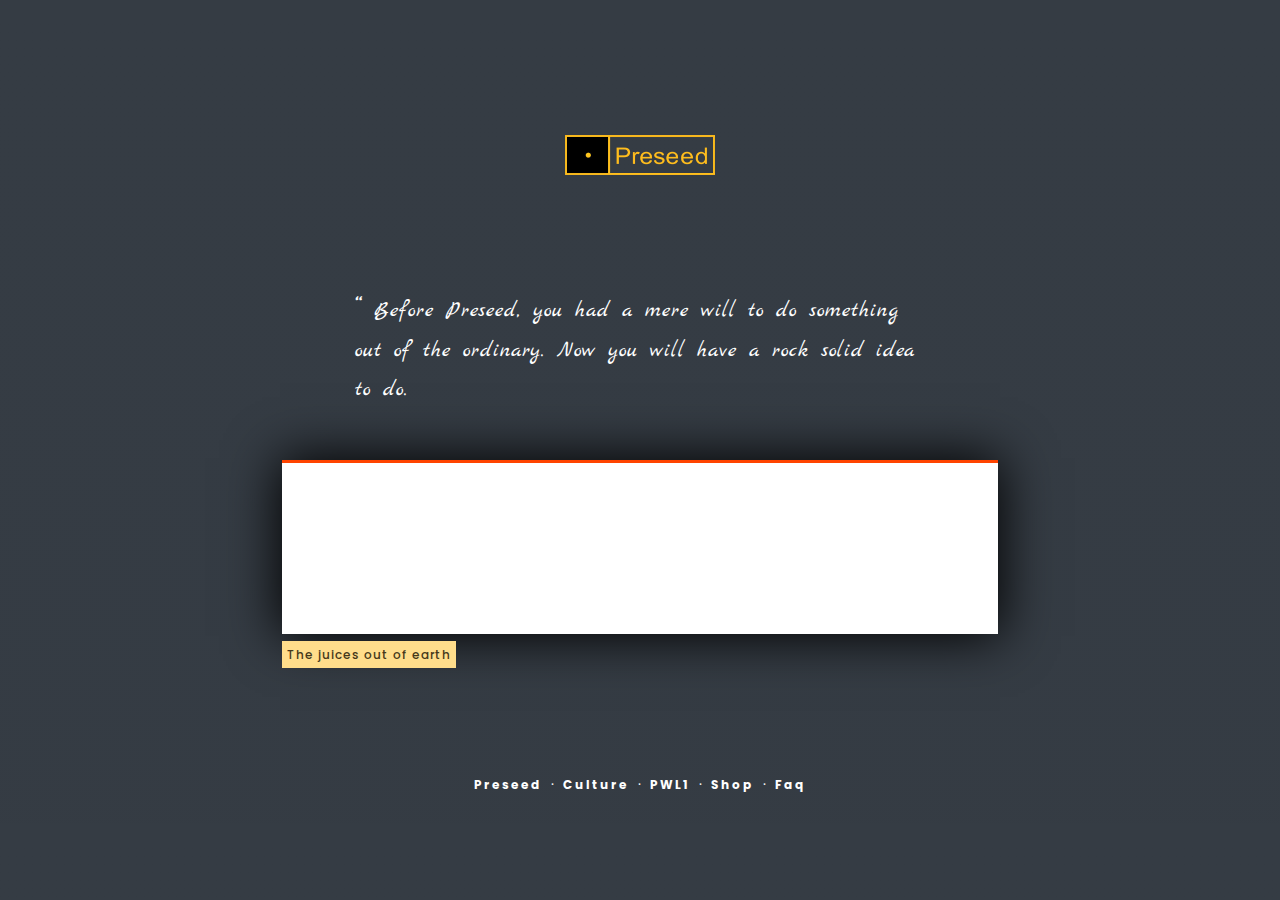
<file: index.html>
<!DOCTYPE html>
<html lang="en">
<head>
	<meta charset="utf-8">
    <meta http-equiv="X-UA-Compatible" content="IE=edge">
    <meta name="viewport" content="width=device-width, initial-scale=1">
	<title>Welcome Home</title>
	
	<!--Meta tags start here-->
    <meta name="description" content="Our culture is made up of doing things others won't. In business it means, solving problems others won't dare solve.">
    <meta name="author" content="Preseed">
    <meta name="keyword" content="preseed,preseed ventures">

     <!--for Google -->
<meta name="description" content="Our culture is made up of doing things others. In business it means, solving problems others won't dare solve." />
<meta name="keywords" content="preseed ventures, preseed" />

<meta name="author" content="" />
<meta name="copyright" content="Preseed Ventures Private Limited" />
<meta name="application-name" content="Preseed" />

<!-- for Facebook -->          
<meta property="og:title" content="Preseed" />
<meta property="og:type" content="article" />
<meta property="og:image" content="http://weblab.preseed.in/img/preseed-dot-logo.png" />
<meta property="og:url" content="http://moredemo.preseed.in/" />
<meta property="og:description" content="Our culture is made up of doing things others won't. In business it means, solving problems others won't dare solve." />

<!-- for Twitter -->          
<meta name="twitter:card" content="summary" />
<meta name="twitter:title" content="Preseed" />
<meta name="twitter:description" content="Our culture is made up of doing things others won't. In business it means, solving problems others won't dare solve." />
<meta name="twitter:image" content="http://weblab.preseed.in/img/preseed-dot-logo.png" />


	<!--Styles start here-->
	<link rel="stylesheet" href="assets/css/bootstrap.min.css">
	<link rel="stylesheet" href="assets/css/style.css">
	<link rel="shortcut icon" href="http://preseed.in/images/ico/Nfavicon.png" />
</head>
<body>
	<div class="logo"><img src="assets/images/logo.png"></div>
	<div class="space-80"></div>
		<div class="col-md-6 col-centered">
			<blockquote class="headline">
				Before Preseed, you had a mere will to do something out of the ordinary. Now you will have a rock solid idea to do.
			</blockquote>
		</div>
		<div class="space-20"></div>
		<div class="space-20"></div>
		<div class="col-md-7 col-centered">
			<div class="soundcloud">
				<iframe 
					id="soundcloud_widget"
					width="100%" 
					height="166" 
					scrolling="no" 
					frameborder="no" 
					src="https://w.soundcloud.com/player/?url=https%3A//api.soundcloud.com/tracks/269322758&amp;color=353c44&hide_related=true&visual=true&amp;auto_play=true&amp;hide_related=false&amp;show_comments=true&amp;show_user=true&amp;show_reposts=false"
				></iframe>
			</div>
			<div class="space-10"></div>
			<div id="highlighted-text" style="">The juices out of earth</div>
		</div>
	<div class="space-80"></div>
	<footer class="footer">
		<div class="col-md-7 col-centered footer-content col-centered">
		<ul class="links">
	    <li><a href="http://preseed.in" target="_blank">Preseed</a></li>
            <li>&middot;</li>
	    <li><a href="http://culture.preseed.in" target="_blank">Culture</a></li>
            <li>&middot;</li>
            <li><a href="http://pwl1.preseed.in" target="_blank">PWL1</a></li>
            <li>&middot;</li>
            <li><a href="http://preseedprints.com/" target="_blank">Shop</a></li>
            <li>&middot;</li>
            <li><a href="https://medium.com/the-preseed/faqs-about-preseed-7c2a803c13f5#.u1t1mzqht" target="_blank">Faq</a></li>
		</ul>
		</div>
	</footer>
	<script
	  src="https://code.jquery.com/jquery-2.2.4.min.js"
	  integrity="sha256-BbhdlvQf/xTY9gja0Dq3HiwQF8LaCRTXxZKRutelT44="
	  crossorigin="anonymous">			  
	</script>
	<script src="https://w.soundcloud.com/player/api.js"></script>
	<script>
		$(document).ready(function() {
	     var widget = SC.Widget(document.getElementById('soundcloud_widget'));
	     widget.bind(SC.Widget.Events.READY, function() {
	     });
	     var intervalID = setInterval(function () {
		     widget.getPosition(callback);
	     }, 1);
	     function callback(data) {
		    var time = data / 100;
		    time = Math.floor(time);

			if(time == 1)	{
				document.getElementById("highlighted-text").style.display = "";
				document.getElementById("highlighted-text").innerHTML = "The juices out of earth";
			}
			if(time == 315) {
				document.getElementById("highlighted-text").innerHTML = "strive to keep humanity on earth, healthy, wise and thriving";
			}
			if(time == 380) {
				document.getElementById("highlighted-text").innerHTML = "Liberation of our fellow beings from structures, boundaries and meanings created by generations before us.";
			}
			if(time == 640) {
				document.getElementById("highlighted-text").innerHTML = "among all who come in contact with it";
			}
			if(time == 671) {
				document.getElementById("highlighted-text").innerHTML = "we shape into becoming startups with such men and women";
			}
			if(time == 710) {
				document.getElementById("highlighted-text").innerHTML = "<a href=\"http://culture.preseed.in\">culture.Preseed.in</a>";
			}
			if(time == 754) {
				document.getElementById("highlighted-text").innerHTML = "I am your new lover.";
				setTimeout(function(){ document.getElementById("highlighted-text").innerHTML = "We have extraordinary minds. <a href='http://apply.preseed.in'>Join us</a> if you do too."; }, 3000);
			}
	     }
	   });
	</script>  
</body>
</html>
</file>
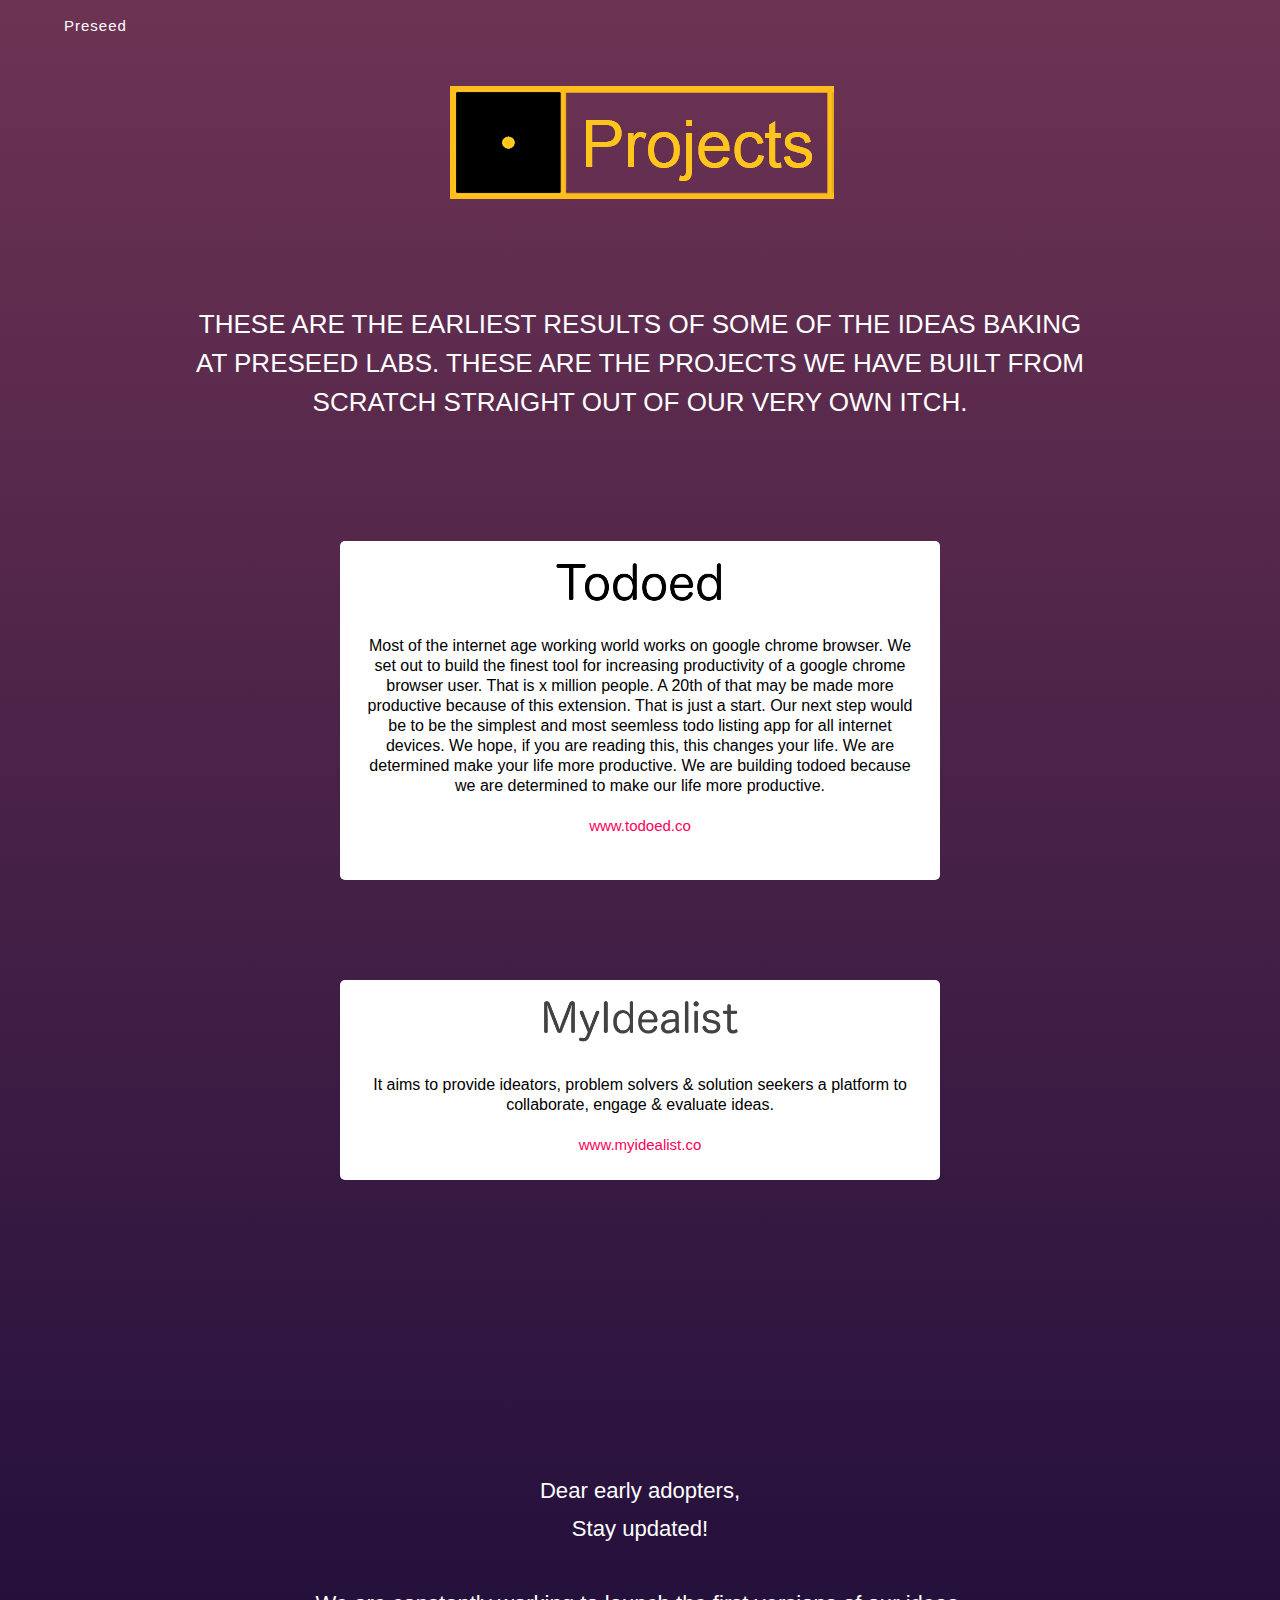
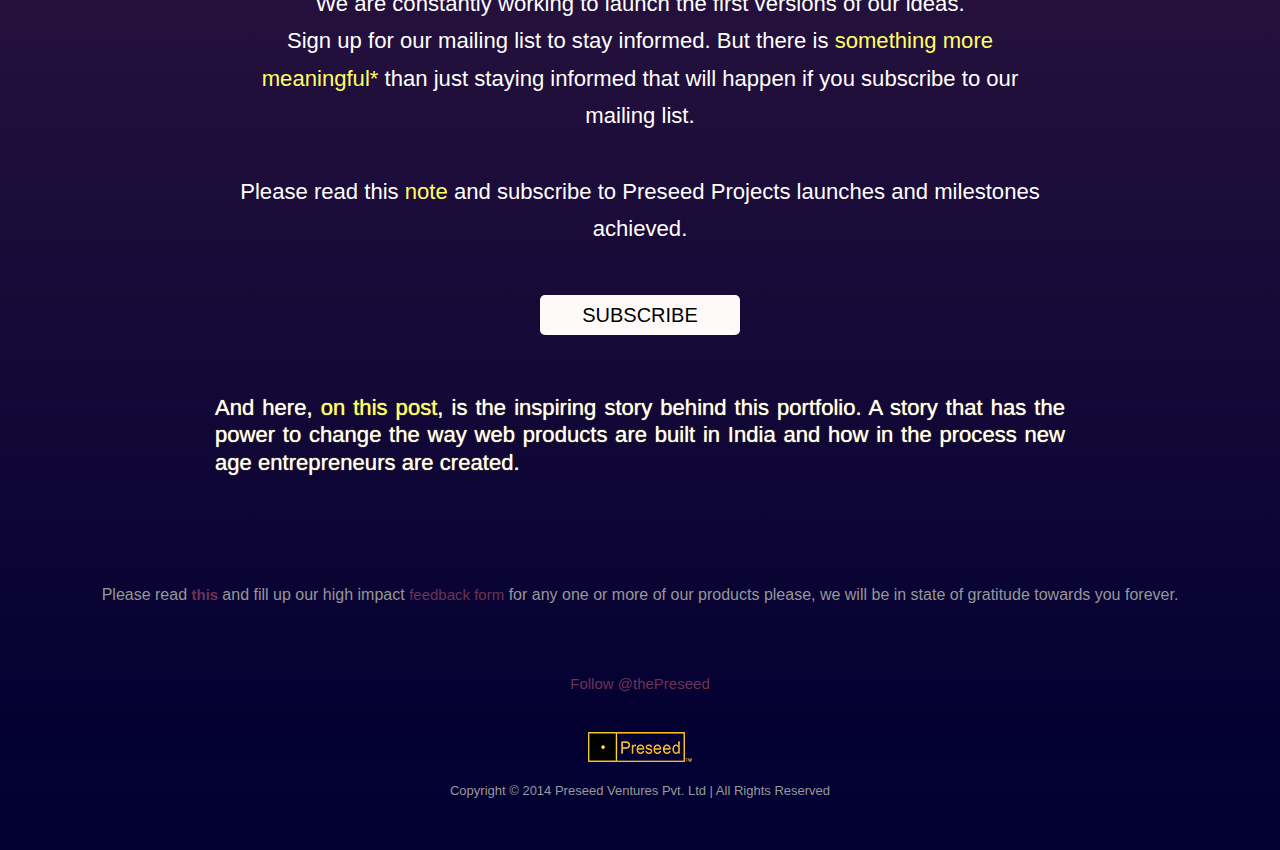
<file: projects/index.html>
<!DOCTYPE html>
<html lang="en">
    <head>
        <meta charset="utf-8">
        <title>Preseed Projects</title>
        <meta name="viewport" content="width=device-width, initial-scale=1.0">
        <meta name="description" content="">
        <meta name="author" content="">
        
        <!-- for Facebook -->          
<meta property="og:title" content=" Preseed Projects" />
<meta property="og:type" content="website" />
<meta property="og:image" content="http://projects.preseed.in/assets/ProjectsYellow.png" />
<meta property="og:url" content="http://projects.preseed.in" />
<meta property="og:description" content="" />


        <!-- Le styles -->
        <link href="file:///C|/Program%20Files/Adobe/Adobe%20Dreamweaver%20CS6/Configuration/BuiltIn/Fluid%20Grid%20Layout/boilerplate.css" rel="stylesheet" type="text/css">
        <link href="file:///E|/fluid-update/assets/css/org-fluid.css" rel="stylesheet" type="text/css">
        <link href="assets/css/bootstrap.css" rel="stylesheet">
        <link href="assets/css/docs.css" rel="stylesheet">
        <link href="assets/css/bootstrap-theme.css" rel="stylesheet">
        <link href="assets/css/bootstrap-theme.min.css" rel="stylesheet">
        <link href="assets/css/carousel.css" rel="stylesheet">
        <link href="fa/css/foaw.css" rel="stylesheet">
	      <link href="fa/css/foaw1.css" rel="stylesheet">
    
    <!-- Le fav and touch icons -->
   
                                   <link rel="shortcut icon" href="assets/ico/favicon.png">
                                   
        <style type="text/css">
        
              body{
                background: #6c3252; /* Old browsers */
                background: -moz-linear-gradient(top,  #6c3252 0%, #000033 100%); /* FF3.6+ */
                background: -webkit-gradient(linear, left top, left bottom, color-stop(0%,#6c3252), color-stop(100%,#000033)); /* Chrome,Safari4+ */
                background: -webkit-linear-gradient(top,  #6c3252 0%,#000033 100%); /* Chrome10+,Safari5.1+ */
                background: -o-linear-gradient(top,  #6c3252 0%,#000033 100%); /* Opera 11.10+ */
                background: -ms-linear-gradient(top,  #6c3252 0%,#000033 100%); /* IE10+ */
                background: linear-gradient(to bottom,  #6c3252 0%,#000033 100%); /* W3C */
                filter: progid:DXImageTransform.Microsoft.gradient( startColorstr='#6c3252', endColorstr='#000033',GradientType=0 ); /* IE6-9 */

                font-size: 15px;
                max-width: 1500px;
                margin: 0 auto;
              }

              @media all and (min-width: 900px){
                body{
                  font-size: 13px;
                }
              }
              @media all and (max-width: 899px){
                body{
                  font-size: 10px;
                }
              }
              @media all and (max-width: 540px){
                body{
                  font-size: 8px;
                }
              }
              
              #social img:hover{
                opacity: .5;
              }

              #todoed-box{
                background: #ffffff; /* Old browsers */
                background: -moz-linear-gradient(top,  #ffffff 0%, #fefff2 100%); /* FF3.6+ */
                background: -webkit-gradient(linear, left top, left bottom, color-stop(0%,#ffffff), color-stop(100%,#fefff2)); /* Chrome,Safari4+ */
                background: -webkit-linear-gradient(top,  #ffffff 0%,#fefff2 100%); /* Chrome10+,Safari5.1+ */
                background: -o-linear-gradient(top,  #ffffff 0%,#fefff2 100%); /* Opera 11.10+ */
                background: -ms-linear-gradient(top,  #ffffff 0%,#fefff2 100%); /* IE10+ */
                background: linear-gradient(to bottom,  #ffffff 0%,#fefff2 100%); /* W3C */
                filter: progid:DXImageTransform.Microsoft.gradient( startColorstr='#ffffff', endColorstr='#fefff2',GradientType=0 ); /* IE6-9 */
                border-radius: 5px;              
              }
              #sbbtn{
                background: #c1fff2; /* Old browsers */
background: -moz-linear-gradient(top,  #c1fff2 0%, #7f7f7f 100%); /* FF3.6+ */
background: -webkit-gradient(linear, left top, left bottom, color-stop(0%,#c1fff2), color-stop(100%,#7f7f7f)); /* Chrome,Safari4+ */
background: -webkit-linear-gradient(top,  #c1fff2 0%,#7f7f7f 100%); /* Chrome10+,Safari5.1+ */
background: -o-linear-gradient(top,  #c1fff2 0%,#7f7f7f 100%); /* Opera 11.10+ */
background: -ms-linear-gradient(top,  #c1fff2 0%,#7f7f7f 100%); /* IE10+ */
background: linear-gradient(to bottom,  #c1fff2 0%,#7f7f7f 100%); /* W3C */
filter: progid:DXImageTransform.Microsoft.gradient( startColorstr='#c1fff2', endColorstr='#7f7f7f',GradientType=0 ); /* IE6-9 */

                border: none;
                height: 40px;
                line-height: 40px;
                border-radius: 5px;
                font-weight: lighter;
              }
              #sbbtn:hover{
                text-decoration: none;
                color: white;
              }
              .btn-info {
			    background-color: #49afcd;
			    background-image: linear-gradient(to bottom, #5bc0de, #2f96b4);
			    background-repeat: repeat-x;
			    border-color: rgba(0, 0, 0, 0.1) rgba(0, 0, 0, 0.1) rgba(0, 0, 0, 0.25);
			    color: #ffffff;
			    text-shadow: 0 -1px 0 rgba(0, 0, 0, 0.25);
			}
			.btn-small {
			    border-radius: 3px;
			    font-size: 11.9px;
			    padding: 2px 10px;
			}
			.btn {
			    -moz-border-bottom-colors: none;
			    -moz-border-left-colors: none;
			    -moz-border-right-colors: none;
			    -moz-border-top-colors: none;
			    background-color: #f5f5f5;
			    background-image: linear-gradient(to bottom, #ffffff, #e6e6e6);
			    background-repeat: repeat-x;
			    border-color: rgba(0, 0, 0, 0.1) rgba(0, 0, 0, 0.1) #a2a2a2;
			    border-image: none;
			    border-radius: 4px;
			    border-style: solid;
			    border-width: 1px;
			    box-shadow: 0 1px 0 rgba(255, 255, 255, 0.2) inset, 0 1px 2px rgba(0, 0, 0, 0.05);
			    color: #333333;
			    cursor: pointer;
			    display: inline-block;
			    font-size: 14px;
			    line-height: 20px;
			    margin-bottom: 0;
			    padding: 4px 12px;
			    text-align: center;
			    text-shadow: 0 1px 1px rgba(255, 255, 255, 0.75);
			    vertical-align: middle;
			}
        </style>
        <style>
      @media only screen and ( max-width:769px){
      .homeicon{
      position:absolute !important;
      padding-top:2%
      }
      }
    </style>

        <script src="https://code.jquery.com/jquery-1.12.3.min.js"></script>
        <script src="https://maxcdn.bootstrapcdn.com/bootstrap/3.3.6/js/bootstrap.min.js"></script>
        <script>
            $(document).ready(function(){
                $("button").click(function(){
                    $("#sform").fadeIn("slow");
                    });
                $("#a11").hide();
                $("#hid").click(function(){


                });
                });

</script>
          
      

        
      <script src="file:///C|/Program%20Files/Adobe/Adobe%20Dreamweaver%20CS6/Configuration/BuiltIn/Fluid%20Grid%20Layout/respond.min.js"></script>  

    </head>

    <body>
   
     <!-- <div class="navbar-wrapper">
      <div class="container">

        <div class="navbar navbar-inverse navbar-fixed-top" role="navigation">
          <div class="container">
            <div class="navbar-header">
              <button type="button" class="navbar-toggle" data-toggle="collapse" data-target=".navbar-collapse">
                <span class="sr-only">Toggle navigation</span>
                <span class="icon-bar"></span>
                <span class="icon-bar"></span>
                <span class="icon-bar"></span>
              </button>
              
			     <a class="nav navbar-nav navbar-left"><img src="og1.png" style="padding-top:10px"></a>
            </div>
            <div class="navbar-collapse collapse">
              <ul class="nav navbar-nav navbar-right">
                <li ><a href="http://preseed.in" target="_blank">Home</a></li>
                <li><a href="http://weblab.preseed.in" target="_blank">Web Lab</a></li>
		<li><a href="http://anythinglab.preseed.in" target="_blank">Anything Lab</a></li>
		<li><a href="http://anythinglab.preseed.in/projects/prefund/" target="_blank">Prefund</a></li>
                <li><a href="http://anythinglab.preseed.in/projects/tsf/" target="_blank">TSF</a></li> -->
                 <!--<li><a href="http://anythinglab.preseed.in/projects/4consult/">4Consult</a></li>-->
				  <!--<li><a href="http://preseed.in/#Media-Network">Media Network</a></li> -->
			<!-- <li ><a href="https://medium.com/@Nishchal/collections" target="_blank"><img src="med1.png" width="16" height="16" alt="medium"></a></li>
			<li><a href="http://blog.preseed.in" target="_blank"><i class="fa fa-tumblr fa-inverse" style="font-size:16px;margin-left:6px"></i></a></li>
			<li><a href="http://www.facebook.com/thepreseed" target="_blank"><i class="fa fa-facebook fa-inverse" style="font-size:16px"></i></a></li>
			<li><a href="http://twitter.com/thepreseed" target="_blank"><i class="fa fa-twitter fa-inverse" style="font-size:16px; margin-right:8px"></i></a></li>

			
              </ul>
            </div>
          </div>
        </div>

      </div>
    </div> -->
   
<div class="gridContainer clearfix">
  <div id="LayoutDiv1">
    <div class="jumbotron col-md-12" align="center">
            <div class="container">
            <div class="pull-right" id="social" style="max-width:100%;float:none;text-align:right;padding-right:50px;padding-top:10px;display: none">
					
                      <a href="https://twitter.com/thepreseed" target="_blank">
                          <img id="t" src="assets/social38.png" width="40" height= "40"/>
                      </a>
                    <a href="https://www.facebook.com/thepreseed" target="_blank">
                          <img id="t" src="assets/facebook29.png" width="40" height= "40">
                    </a>
            </div>
              <div  class="homeicon" style="height:60px;padding-left:5%;float:left;width:100%;padding-top:1.2%;position:absolute;">
                <a href="http://preseed.in" target="_blank" style="color: #ffffff; letter-spacing: 1px; float: left;">
                Preseed
               </a>
    </div>
			<div class="pull-right" id="social" style="max-width:100%;float:none;text-align:right;padding-right:50px;padding-top:50px;"> 
			<a  href="http://projects.preseed.in/career" target="_blank" style="color:black;padding:0.8%;padding-left:4%;padding-right:4%;background:snow;text-decoration:none;border-radius:5px;display: none">Career</a>
			</div>
                <div align="center">
                    <!--h1 style="font-size: 120px" class="">preseed projects</h1-->
                    <div id="preseed-logo" >
                      <img  class="img-responsive" src="assets/ProjectsYellow.png" style="display:block;margin-bottom: 1%; padding-top: 30px;margin:0 auto 100px;" />
                    </div>
                    
            
                    <div style="font-family: 'Open Sans',arial;font-size:2em;display:block;width:90%;margin:0 auto 100px;max-width:900px;text-align:center;padding:0;line-height:150%;">
                      <span>THESE ARE THE EARLIEST RESULTS OF SOME OF THE IDEAS BAKING AT PRESEED LABS. THESE ARE THE PROJECTS WE HAVE BUILT FROM SCRATCH STRAIGHT OUT OF OUR VERY OWN ITCH.</span>
                    </div> 
                     
                   
                    <span id="sform" style="display: none">
                        <iframe style="padding: 15px;margin-left: 20%;margin-right: 20%" class="thumbnail" src="https://docs.google.com/a/preseed.in/forms/d/1U27iRRmKhGlw83m-opvUQYUUlZ8qfQqBTt5AMVua7MI/viewform?embedded=true" width="760" height="500" frameborder="0" marginheight="0" marginwidth="0"></iframe>
                    </span>        
                </div><br/>
                <div class="container">
				<div id="todoed-box" style="background:#fff;padding: 15px;margin:0 auto 100px;width:90%;max-width:600px;"> 
                                        
                    <img class="img-responsive center-block" src="assets/todoed.png" width="208" height="64" alt="Todoed" style="display:block;margin:0 auto 20px;">
                    <p style="color: #000;margin-top:5%;">Most of the internet age working world works on google chrome browser. We set out to build the finest tool for increasing productivity of a google chrome browser user. That is x million people. A 20th of that may be made more productive because of this extension. That is just a start. Our next step would be to be the simplest and most seemless todo listing app for all internet devices. We hope, if you are reading this, this changes your life. We are determined make your life more productive. We are building todoed because we are determined to make our life more productive.<br><br>
                    <a href="http://www.todoed.co" style="color: #ff005a">www.todoed.co</a>
                    <!--<a href="https://docs.google.com/a/preseed.in/presentation/d/13NTTRd8acaIuck5lygBGq3XpITEsTsYk7148QJf1Fsk/pub?start=false&loop=false&delayms=3000&slide=id.p13" target="_blank" >Open its slide deck</a>--> </p>
                     <br/>
                     <!--
                     <p style="font-style: italic;font-size: 15px; color:#000000">#WEB #BROWSERPLUGGIN #MVP #PRODUCTIVITY</p>
                     -->
                </div>
               <div id="todoed-box" style="background:#fff;padding: 15px;margin:0 auto 100px;width:90%;max-width:600px;"> 
                                        
                    <img class="img-responsive center-block" src="assets/myidealist.png" width="208" height="64" alt="todoed logo" style="display:block;margin:0 auto 20px;">
                    <p style="color: #000;margin-top:5%;">
	                    It aims to provide ideators, problem solvers & solution seekers a platform to collaborate, engage & evaluate ideas. 
  </br></br>
  <a href="https://myidealist.co" style="color: #ff005a">www.myidealist.co</a>
                    </p>
                </div>
               
                </div>
                
                <footer class="">
                    <p style="line-height:1.7; font-size: 1.7em; margin-top:100px;padding-top:15%; margin-bottom: 50px;display:block;width:80%;max-width:800px;margin:100px auto 30px;"><span style="font-family:"jaf-bernino-sans","Lucida Grande","Lucida Sans Unicode","Lucida Sans",Geneva,Verdana,sans-serif;">
                        Dear early adopters,<br/>
                        
                        Stay updated!</br></br>
						We are constantly working to launch the first versions of our ideas.
						</br>Sign up for our mailing list to stay informed. But there is
						<a href="https://medium.com/the-preseed/to-preseed-projects-early-adopters-673e2f36b5c#.3hp0si6bp" style="color:#FF6; font-size:1em">
								something more meaningful*
						</a>
						than just staying informed that will happen if you subscribe to our mailing list.</br></br>

Please read this <a href="https://medium.com/the-preseed/673e2f36b5c" style="color:#FF6; font-size:1em" target="_blank">note</a> and subscribe to Preseed Projects launches and milestones achieved.<br><br>


<a href="http://eepurl.com/S5mCL" id="sbbtn" target="_blank" style="display:block; box-shadow:#FC0; width:200px;margin:10px auto 0; color:white;background:snow !important"><strong style="font-size:20px; font-family:arial;color:black" >SUBSCRIBE</strong></a>

<!--<br>We need a genius app marketer/distributor for Preseed Projects. Read more <a href="https://medium.com/p/55d39987d232" target="_blank" style="color:#FF6; font-size:1em">here</a> to <a href="https://applypreseed.typeform.com/to/lgRn7v" target="_blank" style="color:#FF6; font-size:1em">apply</a>-->
                  </p>

                            <p style="font-family: 'Open Sans', arial;font-size: 1.7em;margin-left: auto; margin-right: auto; margin-top: 3%;  padding-top: 20px; padding-bottom: 50px; width:80%; max-width:850px;text-align:justify;text-shadow: 0 0 1px #ff6;">
			And here, <a href="https://medium.com/the-preseed/preseed-projects-d298a7091bd9" target="_blank" STYLE="font-size: 1em;COLOR:#FF6">on this post</a>, is the inspiring story behind this portfolio. A story that has the power to change the way web products are built in India and how in the process new age entrepreneurs are created. <!--  This is also where we get these minimum viable products and services customer validated and then incubated. <a href="https://medium.com/the-preseed/a60f6fc3cc93" target="_blank" STYLE="COLOR:#FF6; font-size: 1em;"><strong><em> Read More</a></strong></em><br><br> --><!-- The customer validated Preseed projects may get funded by <a href="http://entrepreneurlab.preseed.in/projects/tsf/" target="_blank" STYLE="COLOR:#FF6; font-size: 1em;">The Simple Fund</a> if Preseed wishes so.    -->                  
                    </p>

								<br>
								<br>
								<p class="marketing-byline" style="text-align:center;color:#979797;line-height:150%">
										Please read
										<a href="https://medium.com/preseed-web-lab/to-pwl-products-high-impact-feedback-people-8a587a32246">
												<strong>this</strong>
										</a>and fill up our high impact <a href="https://applypreseed.typeform.com/to/D65tHV">feedback form</a> for any one or more of our products please, we will be in state of gratitude towards you forever.
										<!--
										<a href="https://applypreseed.typeform.com/to/D65tHV" id="sbbtn" target="_blank" style="display:block; box-shadow:#FC0; width:200px;margin:10px auto 0; color:white;background:snow !important"><strong style="font-size:20px; font-family:arial;color:black" >FEEDBACK</strong></a>
										-->
								</p>
					<!--
					<center><div style="padding:2%;clear:both;width:50%;margin-top:-5%;">
										<a href="http://projects.preseed.in/career" target="_blank" style="background:snow;padding:2%;clear:both;text-decoration:none;color:black;border-radius:5px;font-size:2.2vw;font-size:2.2vh;">Sounds interesting? Apply below </a>
										</div></center> -->
										<br><br><br>
                     <div id="share-btn" style="display:block;max-width:400px;margin:0 auto;text-align:center;height:auto;">
    

  <script>!function(d,s,id){var js,fjs=d.getElementsByTagName(s)[0],p=/^http:/.test(d.location)?'http':'https';if(!d.getElementById(id)){js=d.createElement(s);js.id=id;js.src=p+'://platform.twitter.com/widgets.js';fjs.parentNode.insertBefore(js,fjs);}}(document, 'script', 'twitter-wjs');</script>

  <a href="https://twitter.com/@thepreseed"  target="_blank" class="twitter-follow-button" data-show-count="false" data-size="large" data-align="right">Follow @thePreseed</a>
  </div>
                    <br><br>
                            

                <a href="http://preseed.in" target="_blank"><img class="img-responsive center-block" src="logo_nav.png" alt="Preseed" style="display:block;margin:0 auto 20px;"></a></footer>

                
            </div>
        </div>
		
        <script src="assets/bootstrap-transition.js"></script>
        <p class="text-center"> <a href="http://preseed.in/legal" target="_blank" style="color:#999">Copyright © 2014 Preseed Ventures Pvt. Ltd | All Rights Reserved </a>  </p>
  </div>
 </div>
</body>
</html>
</file>
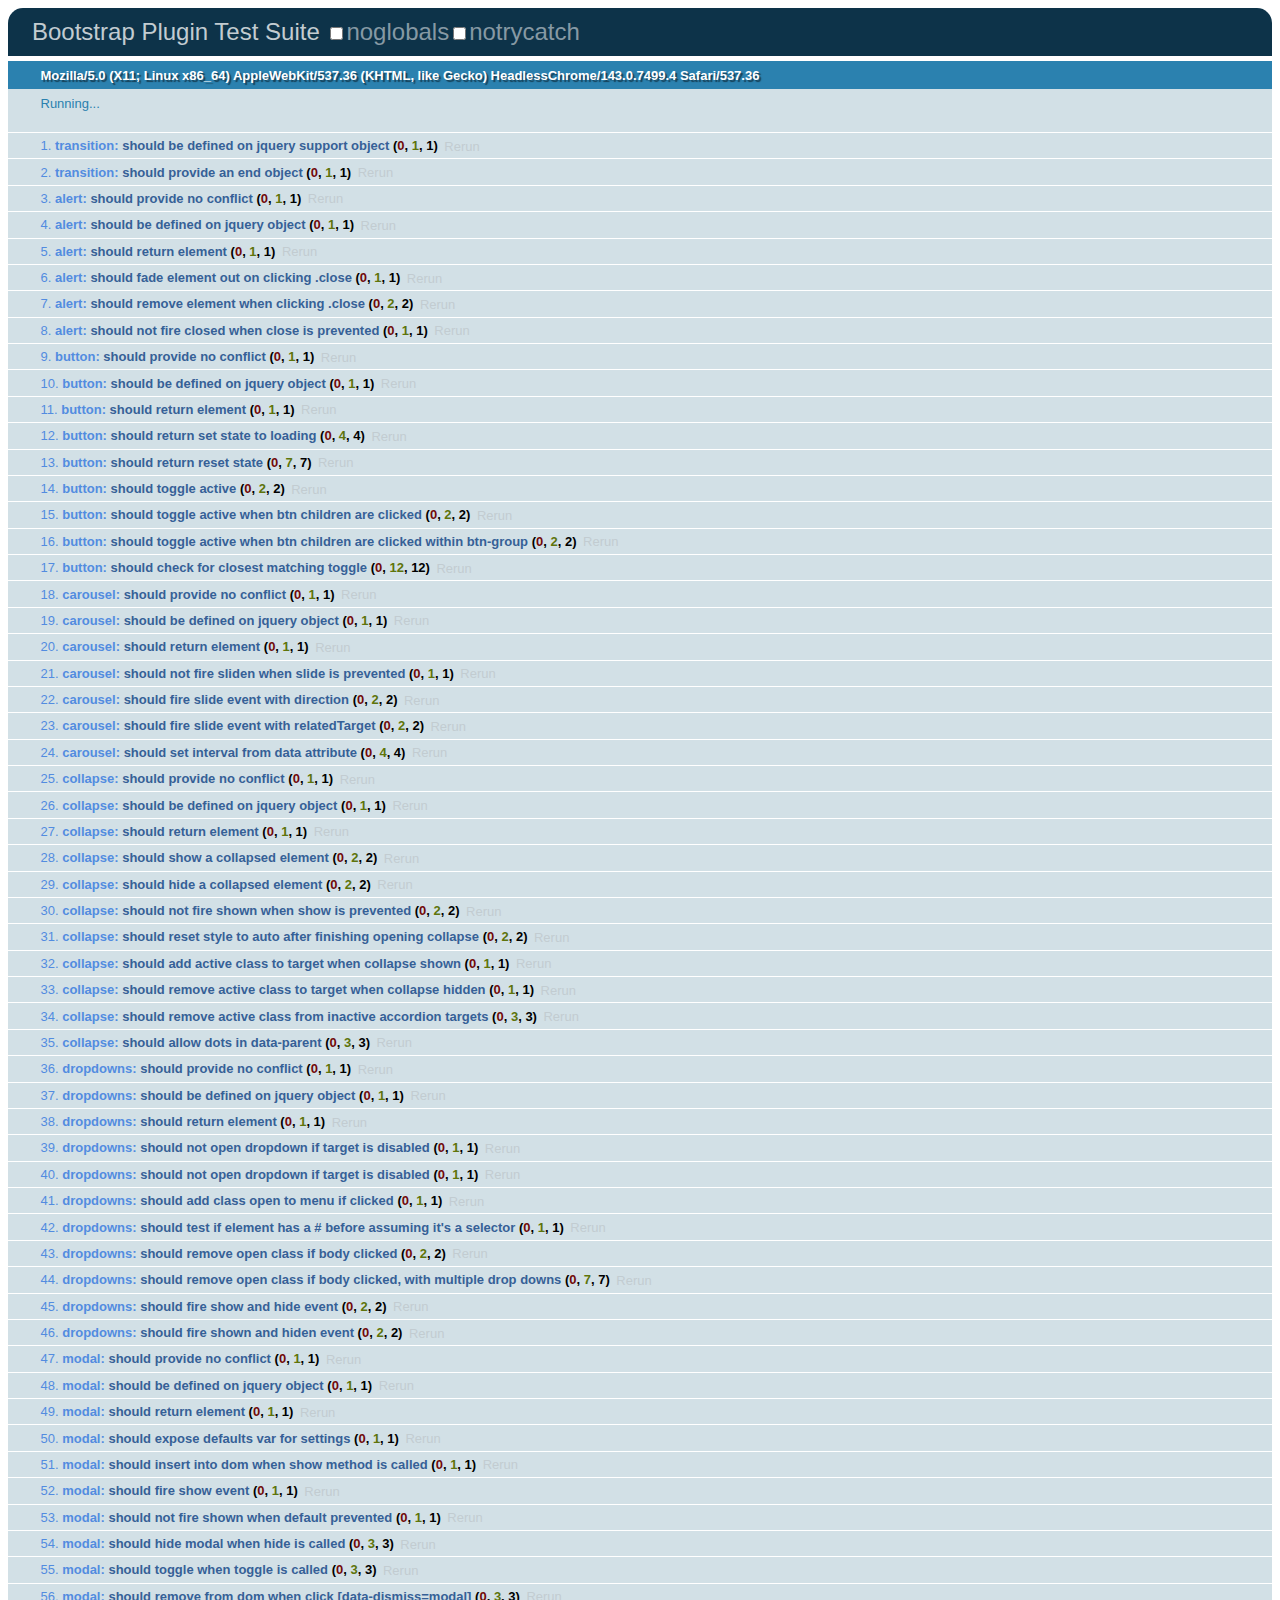
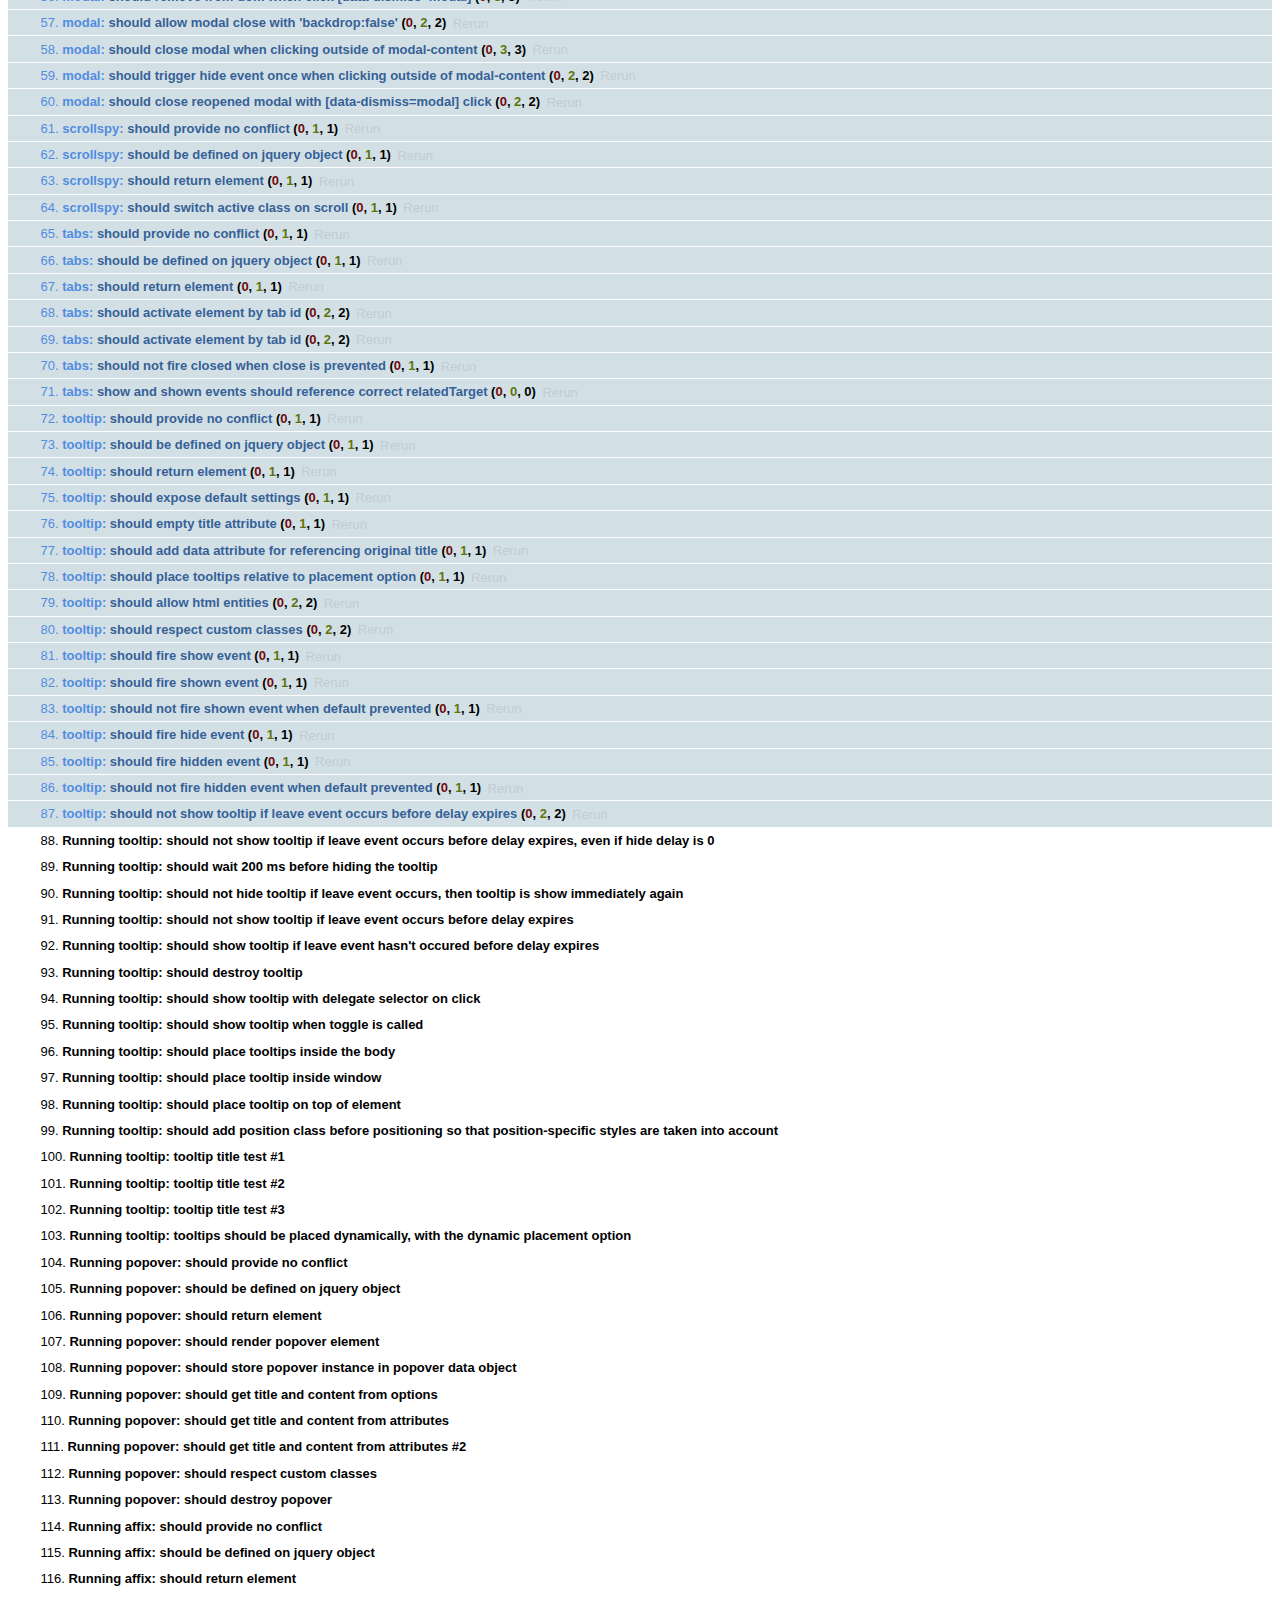
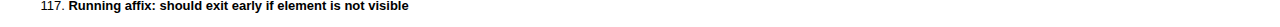
<file: projects/assets/js/tests/index.html>
<!DOCTYPE HTML>
<html>
<head>
  <title>Bootstrap Plugin Test Suite</title>

  <!-- jquery -->
  <!--<script src="http://code.jquery.com/jquery-1.7.min.js"></script>-->
  <script src="vendor/jquery.js"></script>

  <!-- qunit -->
  <link rel="stylesheet" href="vendor/qunit.css" media="screen">
  <script src="vendor/qunit.js"></script>

  <!--  plugin sources -->
  <script src="../../js/transition.js"></script>
  <script src="../../js/alert.js"></script>
  <script src="../../js/button.js"></script>
  <script src="../../js/carousel.js"></script>
  <script src="../../js/collapse.js"></script>
  <script src="../../js/dropdown.js"></script>
  <script src="../../js/modal.js"></script>
  <script src="../../js/scrollspy.js"></script>
  <script src="../../js/tab.js"></script>
  <script src="../../js/tooltip.js"></script>
  <script src="../../js/popover.js"></script>
  <script src="../../js/affix.js"></script>

  <!-- unit tests -->
  <script src="unit/transition.js"></script>
  <script src="unit/alert.js"></script>
  <script src="unit/button.js"></script>
  <script src="unit/carousel.js"></script>
  <script src="unit/collapse.js"></script>
  <script src="unit/dropdown.js"></script>
  <script src="unit/modal.js"></script>
  <script src="unit/scrollspy.js"></script>
  <script src="unit/tab.js"></script>
  <script src="unit/tooltip.js"></script>
  <script src="unit/popover.js"></script>
  <script src="unit/affix.js"></script>

</head>
<body>
  <div>
    <h1 id="qunit-header">Bootstrap Plugin Test Suite</h1>
    <h2 id="qunit-banner"></h2>
    <h2 id="qunit-userAgent"></h2>
    <ol id="qunit-tests"></ol>
    <div id="qunit-fixture"></div>
  </div>
</body>
</html>
</file>
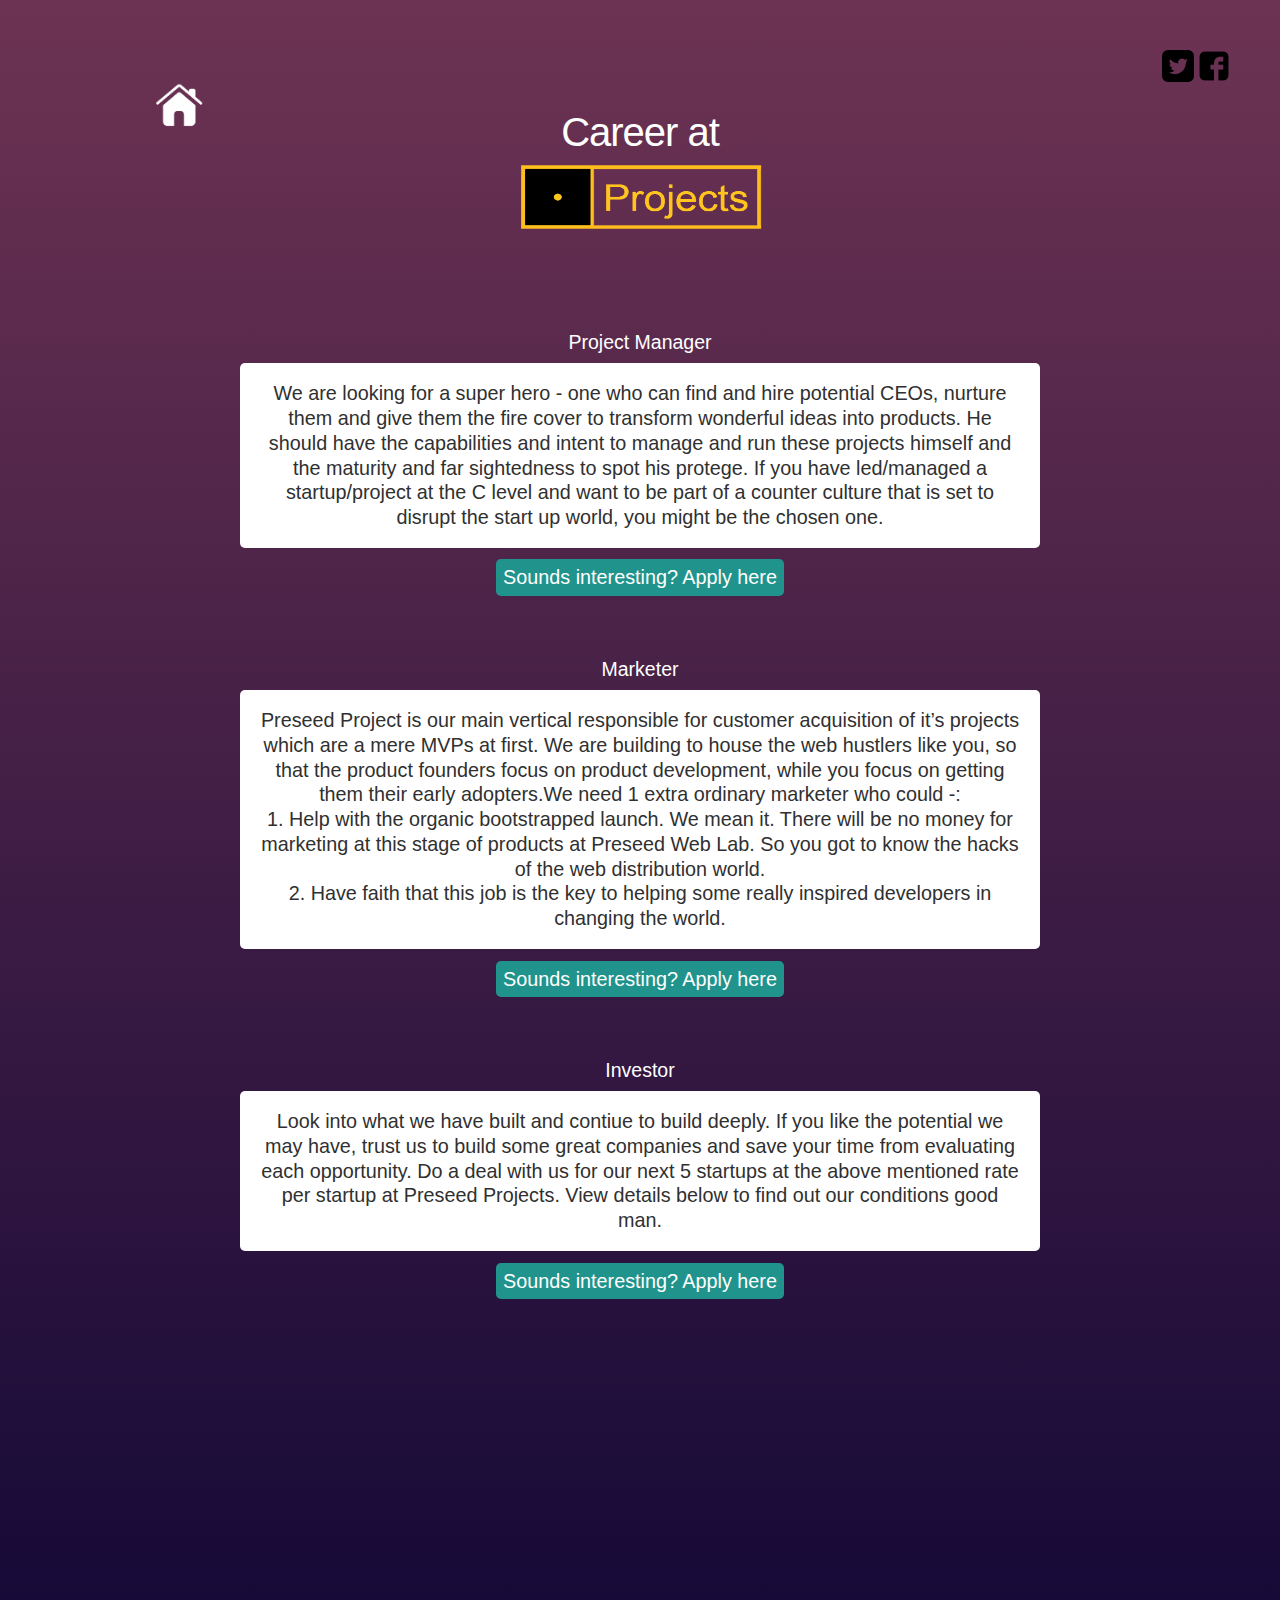
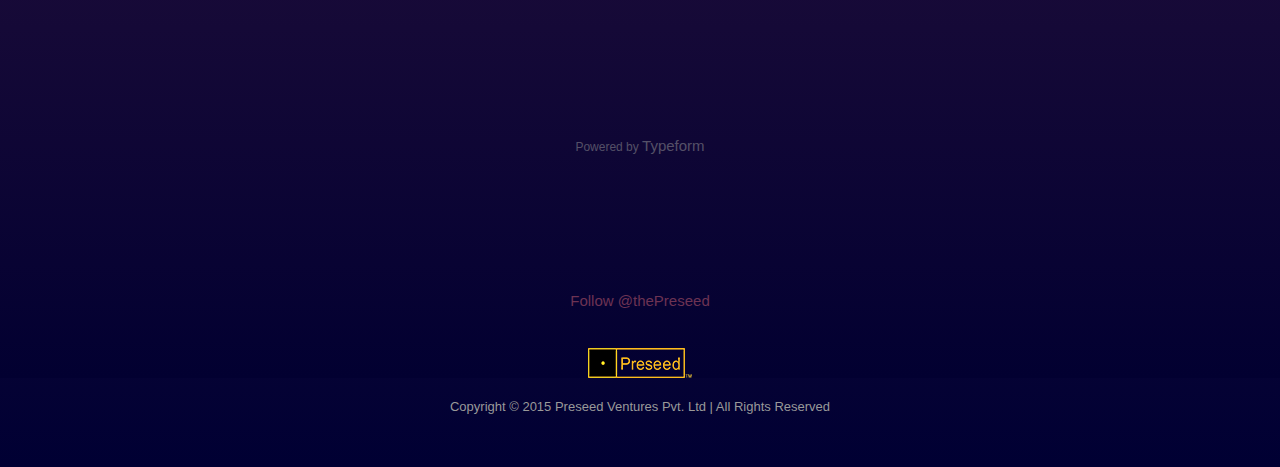
<file: projects/career.html>
<!DOCTYPE html>
<html lang="en">
    <head>
        <meta charset="utf-8">
        <title>Preseed Projects</title>
        <meta name="viewport" content="width=device-width, initial-scale=1.0">
        <meta name="description" content="">
        <meta name="author" content="">
        
        <!-- for Facebook -->          
<meta property="og:title" content=" Preseed Projects" />
<meta property="og:type" content="website" />
<meta property="og:image" content="http://projects.preseed.in/assets/ProjectsYellow.png" />
<meta property="og:url" content="http://projects.preseed.in/career" />
<meta property="og:description" content="" />


        <!-- Le styles -->
        <link href="file:///C|/Program%20Files/Adobe/Adobe%20Dreamweaver%20CS6/Configuration/BuiltIn/Fluid%20Grid%20Layout/boilerplate.css" rel="stylesheet" type="text/css">
        <link href="file:///E|/fluid-update/assets/css/org-fluid.css" rel="stylesheet" type="text/css">
        <link href="assets/css/bootstrap.css" rel="stylesheet">
        <link href="assets/css/docs.css" rel="stylesheet">
        <link href="assets/css/bootstrap-theme.css" rel="stylesheet">
        <link href="assets/css/bootstrap-theme.min.css" rel="stylesheet">
        <link href="assets/css/carousel.css" rel="stylesheet">
        <link href="fa/css/foaw.css" rel="stylesheet">
	      <link href="fa/css/foaw1.css" rel="stylesheet">
    
    <!-- Le fav and touch icons -->
   
                                   <link rel="shortcut icon" href="assets/ico/favicon.png">
                                   
        <style type="text/css">
        
              body{
                background: #6c3252; /* Old browsers */
                background: -moz-linear-gradient(top,  #6c3252 0%, #000033 100%); /* FF3.6+ */
                background: -webkit-gradient(linear, left top, left bottom, color-stop(0%,#6c3252), color-stop(100%,#000033)); /* Chrome,Safari4+ */
                background: -webkit-linear-gradient(top,  #6c3252 0%,#000033 100%); /* Chrome10+,Safari5.1+ */
                background: -o-linear-gradient(top,  #6c3252 0%,#000033 100%); /* Opera 11.10+ */
                background: -ms-linear-gradient(top,  #6c3252 0%,#000033 100%); /* IE10+ */
                background: linear-gradient(to bottom,  #6c3252 0%,#000033 100%); /* W3C */
                filter: progid:DXImageTransform.Microsoft.gradient( startColorstr='#6c3252', endColorstr='#000033',GradientType=0 ); /* IE6-9 */

                font-size: 15px;
                max-width: 1500px;
                margin: 0 auto;
              }

              @media all and (min-width: 900px){
                body{
                  font-size: 13px;
                }
              }
              @media all and (max-width: 899px){
                body{
                  font-size: 10px;
                }
              }
              @media all and (max-width: 540px){
                body{
                  font-size: 8px;
                }
              }
			  
			  @media all and (max-width: 640px){
                body{
                  font-size: 2.0vw;
				  font-size: 2.0vh;
                }
              }
              
              #social img:hover{
                opacity: .5;
              }

              #todoed-box{
                background: #ffffff; /* Old browsers */
                background: -moz-linear-gradient(top,  #ffffff 0%, #fefff2 100%); /* FF3.6+ */
                background: -webkit-gradient(linear, left top, left bottom, color-stop(0%,#ffffff), color-stop(100%,#fefff2)); /* Chrome,Safari4+ */
                background: -webkit-linear-gradient(top,  #ffffff 0%,#fefff2 100%); /* Chrome10+,Safari5.1+ */
                background: -o-linear-gradient(top,  #ffffff 0%,#fefff2 100%); /* Opera 11.10+ */
                background: -ms-linear-gradient(top,  #ffffff 0%,#fefff2 100%); /* IE10+ */
                background: linear-gradient(to bottom,  #ffffff 0%,#fefff2 100%); /* W3C */
                filter: progid:DXImageTransform.Microsoft.gradient( startColorstr='#ffffff', endColorstr='#fefff2',GradientType=0 ); /* IE6-9 */
                border-radius: 5px;              
              }
              #sbbtn{
                background: #c1fff2; /* Old browsers */
background: -moz-linear-gradient(top,  #c1fff2 0%, #7f7f7f 100%); /* FF3.6+ */
background: -webkit-gradient(linear, left top, left bottom, color-stop(0%,#c1fff2), color-stop(100%,#7f7f7f)); /* Chrome,Safari4+ */
background: -webkit-linear-gradient(top,  #c1fff2 0%,#7f7f7f 100%); /* Chrome10+,Safari5.1+ */
background: -o-linear-gradient(top,  #c1fff2 0%,#7f7f7f 100%); /* Opera 11.10+ */
background: -ms-linear-gradient(top,  #c1fff2 0%,#7f7f7f 100%); /* IE10+ */
background: linear-gradient(to bottom,  #c1fff2 0%,#7f7f7f 100%); /* W3C */
filter: progid:DXImageTransform.Microsoft.gradient( startColorstr='#c1fff2', endColorstr='#7f7f7f',GradientType=0 ); /* IE6-9 */

                border: none;
                height: 40px;
                line-height: 40px;
                border-radius: 5px;
                font-weight: lighter;
              }
              #sbbtn:hover{
                text-decoration: none;
                color: white;
              }
        </style>

        <script src="http://ajax.aspnetcdn.com/ajax/jQuery/jquery-1.10.min.js"></script>
        
        <script>
            $(document).ready(function(){
                $("button").click(function(){
                    $("#sform").fadeIn("slow");
                    });
                $("#a11").hide();
                $("#hid").click(function(){


                });
                });

</script>
<script language="javascript" type="text/javascript">
function showHide(shID) {
   if (document.getElementById(shID)) {
      if (document.getElementById(shID+'-show').style.display != 'none') {
         document.getElementById(shID+'-show').style.display = 'none';
         document.getElementById(shID).style.display = 'block';
      }
      else {
         document.getElementById(shID+'-show').style.display = 'inline';
         document.getElementById(shID).style.display = 'none';
      }
   }
}
</script>

          
      

        
      <script src="file:///C|/Program%20Files/Adobe/Adobe%20Dreamweaver%20CS6/Configuration/BuiltIn/Fluid%20Grid%20Layout/respond.min.js"></script>  

    </head>

    <body>
     <!-- <div class="navbar-wrapper">
      <div class="container">

        <div class="navbar navbar-inverse navbar-fixed-top" role="navigation">
          <div class="container">
            <div class="navbar-header">
              <button type="button" class="navbar-toggle" data-toggle="collapse" data-target=".navbar-collapse">
                <span class="sr-only">Toggle navigation</span>
                <span class="icon-bar"></span>
                <span class="icon-bar"></span>
                <span class="icon-bar"></span>
              </button>
              
			     <a class="nav navbar-nav navbar-left"><img src="og1.png" style="padding-top:10px"></a>
            </div>
            <div class="navbar-collapse collapse">
              <ul class="nav navbar-nav navbar-right">
                <li ><a href="http://preseed.in" target="_blank">Home</a></li>
                <li><a href="http://weblab.preseed.in" target="_blank">Web Lab</a></li>
		<li><a href="http://anythinglab.preseed.in" target="_blank">Anything Lab</a></li>
		<li><a href="http://anythinglab.preseed.in/projects/prefund/" target="_blank">Prefund</a></li>
                <li><a href="http://anythinglab.preseed.in/projects/tsf/" target="_blank">TSF</a></li> -->
                 <!--<li><a href="http://anythinglab.preseed.in/projects/4consult/">4Consult</a></li>-->
				  <!--<li><a href="http://preseed.in/#Media-Network">Media Network</a></li> -->
			<!-- <li ><a href="https://medium.com/@Nishchal/collections" target="_blank"><img src="med1.png" width="16" height="16" alt="medium"></a></li>
			<li><a href="http://blog.preseed.in" target="_blank"><i class="fa fa-tumblr fa-inverse" style="font-size:16px;margin-left:6px"></i></a></li>
			<li><a href="http://www.facebook.com/thepreseed" target="_blank"><i class="fa fa-facebook fa-inverse" style="font-size:16px"></i></a></li>
			<li><a href="http://twitter.com/thepreseed" target="_blank"><i class="fa fa-twitter fa-inverse" style="font-size:16px; margin-right:8px"></i></a></li>

			
              </ul>
            </div>
          </div>
        </div>

      </div>
    </div> -->
<div class="gridContainer clearfix">
  <div id="LayoutDiv1">
    <div class="jumbotron col-md-12" align="center">
            <div class="container">
            <div class="pull-right" id="social" style="max-width:100%;float:none;text-align:right;padding-right:50px;padding-top:50px;">
                      <a href="https://twitter.com/thepreseed" target="_blank">
                          <img id="t" src="assets/social38.png" style="max-width:80%;max-height:80%;">
                      </a>
                    <a href="https://www.facebook.com/thepreseed" target="_blank">
                          <img id="t" src="assets/facebook29.png" style="max-width:80%;max-height:80%;">
                    </a>
            </div>
			<div style="float:left;clear:both;width:28%;">
				<a href="http://projects.preseed.in/ "  target="_blank"><img src="assets/ico/home-icon.png" width="50" height="50"></a>
			</div>
                <div align="center" style="clear:both;">
                    <!--h1 style="font-size: 120px" class="">preseed projects</h1-->
                    <div id="preseed-logo" >
                    <h1 style="font-family:Helvetica;font-size:40px;font-style:normal;">Career at  <img  class="img-responsive" src="assets/ProjectsYellow.png" style="display:block;margin-bottom: 1%; padding-top: 30px;margin:0 auto 100px; height:100px;width:250px;" /> </h1>
					
                    </div>
                    
            
                   <!--  <div style="font-family: 'Open Sans',arial;font-size:2em;display:block;width:90%;margin:0 auto 100px;max-width:900px;text-align:center;padding:0;line-height:150%;">
                      <span>We need a genius app marketer/distributor for Preseed Projects.</span>
                    </div> --> 
                     
                   
                    <span id="sform" style="display: none">
                        <iframe style="padding: 15px;margin-left: 20%;margin-right: 20%" class="thumbnail" src="https://docs.google.com/a/preseed.in/forms/d/1U27iRRmKhGlw83m-opvUQYUUlZ8qfQqBTt5AMVua7MI/viewform?embedded=true" width="760" height="500" frameborder="0" marginheight="0" marginwidth="0"></iframe>
                    </span>  
 
							<div style="width:99%;msrgin-left:30% !important;clear:both;color:white;height:auto;" >
								<div id="todoed-box" style="background:inherit;width:80%;max-width:800px;margin:0.5%;height:auto;"> 
									<h2>Project Manager
									</h2>
									<center>
									
										<div id="adiv" style=" display: block;background:white;padding:1%;margin-top:1%;border-radius:5px;"><p style="font-size:2.2vw;font-size:2.2vh;color:#303030;">We are looking for a super hero - one who can find and hire potential CEOs, nurture them and give them the fire cover to transform wonderful ideas into products. He should have the capabilities and intent to manage and run these projects himself and the maturity and far sightedness to spot his protege. If you have led/managed a startup/project at the C level and want to be part of a counter culture that is set to disrupt the start up world, you might be the chosen one. </p></div>
										
										<div style="padding:2%;clear:both;width:50%;">
										<a href="#todobox" style="background:#20948C;padding:2%;clear:both;text-decoration:none;color:white;border-radius:5px;font-size:2.2vw;font-size:2.2vh;">Sounds interesting? Apply here </a>
										</div>
											
											<!-- <a href="javascript:hideshow(document.getElementById('adiv'))"><img src="assets/ico/expand.png " width="20" height="20" /></a>

											<script type="text/javascript">
													function hideshow(which){
													if (!document.getElementById)
														return
													if (which.style.display=="block")
													which.style.display="none"
													else
													which.style.display="block"
													}
													</script>

													<div id="adiv" style=" display: none;background:white;padding:1%;margin-top:1%;border-radius:2%;"><p style="font-size:2.0vw;font-size:2.0vh;color:#303030;">We are looking for a super hero - one who can find and hire potential CEOs, nurture them and give them the fire cover to transform wonderful ideas into products. He should have the capabilities and intent to manage and run these projects himself and the maturity and far sightedness to spot his protege. If you have led/managed a startup/project at the C level and want to be part of a counter culture that is set to disrupt the start up world, you might be the chosen one. </p></div> -->
		
											</center>
								
								 </div>
								<div id="todoed-box" style="background:inherit;width:80%;max-width:800px;margin:0.5%;height:auto;margin-top:4%"> 
									<h2>Marketer
									</h2>
									
									<div id="adiv" style=" display: block;background:white;padding:1%;margin-top:1%;border-radius:5px;"><p style="font-size:2.2vw;font-size:2.2vh;color:#303030;">Preseed Project is our main vertical responsible for customer acquisition of it’s projects which are a mere MVPs at first. We are building to house the web hustlers like you, so that the product founders focus on product development, while you focus on getting them their early adopters.We need 1 extra ordinary marketer who could -:<br> 1. Help with the organic bootstrapped launch. We mean it. There will be no money for marketing at this stage of products at Preseed Web Lab. So you got to know the hacks of the web distribution world. <br>2. Have faith that this job is the key to helping some really inspired developers in changing the world. </p></div>
									
									<div style="padding:2%;clear:both;width:50%;">
										<a href="#todobox" style="background:#20948C;padding:2%;clear:both;text-decoration:none;color:white;border-radius:5px;font-size:2.2vw;font-size:2.2vh;">Sounds interesting? Apply here </a>
										</div>
									
									<!-- <a href="javascript:hideshow(document.getElementById('cdiv'))"><img src="assets/ico/expand.png " width="20" height="20" /></a>

											<script type="text/javascript">
													function hideshow(which){
													if (!document.getElementById)
														return
													if (which.style.display=="block")
													which.style.display="none"
													else
													which.style.display="block"
													}
													</script>

													<div id="cdiv" style=" display: none;background:white;padding:1%;margin-top:1%;border-radius:2%;"><p style="font-size:2.0vw;font-size:2.0vh;color:#303030;">Preseed Project is our main vertical responsible for customer acquisition of it’s projects which are a mere MVPs at first. We are building to house the web hustlers like you, so that the product founders focus on product development, while you focus on getting them their early adopters.We need 1 extra ordinary marketer who could -:<br> 1. Help with the organic bootstrapped launch. We mean it. There will be no money for marketing at this stage of products at Preseed Web Lab. So you got to know the hacks of the web distribution world. <br>2. Have faith that this job is the key to helping some really inspired developers in changing the world. 
									</p></div> -->
									
									
								 </div>
								 <div id="todoed-box" style="background:inherit;width:80%;max-width:800px;margin:0.5%;height:auto;margin-top:4%;"> 
									<h2>Investor
									</h2>
									<div id="adiv" style=" display: block;background:white;padding:1%;margin-top:1%;border-radius:5px;"><p style="font-size:2.2vw;font-size:2.2vh;color:#303030;">Look into what we have built and contiue to build deeply. If you like the potential we may have, trust us to build some great companies and save your time from evaluating each opportunity. Do a deal with us for our next 5 startups at the above mentioned rate per startup at Preseed Projects. View details below to find out our conditions good man. </p></div>
									
									<div style="padding:2%;clear:both;width:50%;">
										<a href="#todobox" style="background:#20948C;padding:2%;clear:both;text-decoration:none;color:white;border-radius:5px;font-size:2.2vw;font-size:2.2vh;">Sounds interesting? Apply here </a>
										</div>
									<!-- <a href="javascript:hideshow(document.getElementById('bdiv'))"><img src="assets/ico/expand.png " width="20" height="20" /></a>

											<script type="text/javascript">
													function hideshow(which){
													if (!document.getElementById)
														return
													if (which.style.display=="block")
													which.style.display="none"
													else
													which.style.display="block"
													}
													</script>

													<div id="bdiv" style=" display: none;background:white;padding:1%;margin-top:1%;border-radius:2%;"><p style="font-size:2.0vw;font-size:2.0vh;color:#303030;">Look into what we have built and contiue to build deeply. If you like the potential we may have, trust us to build some great companies and save your time from evaluating each opportunity. Do a deal with us for our next 5 startups at the above mentioned rate per startup at Preseed Projects. View details below to find out our conditions good man. 
									</p></div>
									 -->
									
										
								 </div>
								 </div>
								 <section id="todobox">
								 <div id="todoed-box" style="background:inherit;padding: 15px;margin:0 auto 100px;width:90%;max-width:600px;clear:both;"> 
                                        
                    <!-- <img class="img-responsive center-block" src="assets/todoed.jpg" width="208" height="64" alt="todoed logo" style="display:block;margin:0 auto 20px;">
                    <p style="color: #000;margin-top:5%;">This is our attempt in making people more productive by giving them the simplest todo listing app that can help users do more together with lesser features. This is our first version of that idea. Trust us that the product vision is fundamentally different from any other todo app out there in the world.<br><br><a href="https://docs.google.com/a/preseed.in/presentation/d/13NTTRd8acaIuck5lygBGq3XpITEsTsYk7148QJf1Fsk/pub?start=false&loop=false&delayms=3000&slide=id.p13" target="_blank" >Open its slide deck</a> </p> -->
                     <br/>
                     <!--
                     <p style="font-style: italic;font-size: 15px; color:#000000">#WEB #BROWSERPLUGGIN #MVP #PRODUCTIVITY</p>
                     -->
					 
					 <!-- Change the width and height values to suit you best -->
					 
     <div class="typeform-widget" data-url="https://applypreseed.typeform.com/to/wYuwuI" data-text="Preseed Projects" style="width:100%;height:350px;clear:both;margin-top:5% !important;"></div>
<script>(function(){var qs,js,q,s,d=document,gi=d.getElementById,ce=d.createElement,gt=d.getElementsByTagName,id='typef_orm',b='https://s3-eu-west-1.amazonaws.com/share.typeform.com/';if(!gi.call(d,id)){js=ce.call(d,'script');js.id=id;js.src=b+'widget.js';q=gt.call(d,'script')[0];q.parentNode.insertBefore(js,q)}})()</script>
<div style="font-family: Sans-Serif;font-size: 12px;color: #999;opacity: 0.5; padding-top: 5px;">Powered by <a href="http://www.typeform.com/?utm_campaign=typeform_wYuwuI..." style="color: #999" target="_blank">Typeform</a></div>



<!--<div class="typeform-widget" data-url="https://applypreseed.typeform.com/to/Faixjs" data-text="Preseed Projects" style="width:100%;height:350px;clear:both;margin-top:5% !important;"></div>
<script>(function(){var qs,js,q,s,d=document,gi=d.getElementById,ce=d.createElement,gt=d.getElementsByTagName,id='typef_orm',b='https://s3-eu-west-1.amazonaws.com/share.typeform.com/';if(!gi.call(d,id)){js=ce.call(d,'script');js.id=id;js.src=b+'widget.js';q=gt.call(d,'script')[0];q.parentNode.insertBefore(js,q)}})()</script>
<div style="font-family: Sans-Serif;font-size: 12px;color:darkgrey;opacity: 0.5; padding-top: 5px;">Powered by <a href="http://www.typeform.com/?utm_campaign=typeform_Faixjs..." style="color: darkgrey;" target="_blank">Typeform</a></div>-->
					 
                </div></section>
								 
                </div><br/>
                
				
				
				<!-- <div class="container" style="margin-top:10% !important;clear:both;">
								
								 
								 
				
				
               
               
                </div> -->
                
                <footer class="">
                    <!-- <p style="line-height:1.7; font-size: 1.7em; margin-top:100px;padding-top:15%; margin-bottom: 50px;display:block;width:80%;max-width:800px;margin:100px auto 30px;"><span style="font-family:"jaf-bernino-sans","Lucida Grande","Lucida Sans Unicode","Lucida Sans",Geneva,Verdana,sans-serif;">
                        Dear early adopters,<br/>
Please read this <a href="https://medium.com/the-preseed/673e2f36b5c" style="color:#FF6; font-size:1em" target="_blank">note</a> and subscribe to Preseed Projects launches and milestones achieved.<br><br>


<a href="http://eepurl.com/S5mCL" id="sbbtn" target="_blank" style="display:block; box-shadow:#FC0; width:200px;margin:10px auto 0; color: #FF3"><strong style="font-size:20px; font-family:arial;" >SUBSCRIBE</strong></a> -->

<!--<br>We need a genius app marketer/distributor for Preseed Projects. Read more <a href="https://medium.com/p/55d39987d232" target="_blank" style="color:#FF6; font-size:1em">here</a> to <a href="https://applypreseed.typeform.com/to/lgRn7v" target="_blank" style="color:#FF6; font-size:1em">apply</a>-->
                  <!-- </p> -->

                           <!--  <p style="font-family: 'Open Sans', arial;font-size: 1.7em;margin-left: auto; margin-right: auto; margin-top: 3%;  padding-top: 20px; padding-bottom: 50px; width:80%; max-width:850px;text-align:justify;text-shadow: 0 0 1px #ff6;">
			And here, <a href="https://medium.com/the-preseed/preseed-projects-d298a7091bd9" target="_blank" STYLE="font-size: 1em;COLOR:#FF6">on this post</a>, is the inspiring story behind this portfolio. A story that has the power to change the way web products are built in India and how in the process new age entrepreneurs are created. --> <!--  This is also where we get these minimum viable products and services customer validated and then incubated. <a href="https://medium.com/the-preseed/a60f6fc3cc93" target="_blank" STYLE="COLOR:#FF6; font-size: 1em;"><strong><em> Read More</a></strong></em><br><br> --><!-- The customer validated Preseed projects may get funded by <a href="http://entrepreneurlab.preseed.in/projects/tsf/" target="_blank" STYLE="COLOR:#FF6; font-size: 1em;">The Simple Fund</a> if Preseed wishes so.    -->                  
                    <!-- </p> -->
                     <div id="share-btn" style="display:block;max-width:400px;margin:0 auto;text-align:center;height:auto;">
    

  <script>!function(d,s,id){var js,fjs=d.getElementsByTagName(s)[0],p=/^http:/.test(d.location)?'http':'https';if(!d.getElementById(id)){js=d.createElement(s);js.id=id;js.src=p+'://platform.twitter.com/widgets.js';fjs.parentNode.insertBefore(js,fjs);}}(document, 'script', 'twitter-wjs');</script>

  <a href="https://twitter.com/@thepreseed"  target="_blank" class="twitter-follow-button" data-show-count="false" data-size="large" data-align="right">Follow @thePreseed</a>
  </div>
                    <br><br>
                            

                <a href="http://preseed.in" target="_blank"><img class="img-responsive center-block" src="logo_nav.png" alt="Preseed" style="display:block;margin:0 auto 20px;"></a></footer>

                
            </div>
        </div>
		
        <script src="assets/bootstrap-transition.js"></script>
        <p class="text-center"> <a href="http://preseed.in/legal" target="_blank" style="color:#999">Copyright © 2015 Preseed Ventures Pvt. Ltd | All Rights Reserved </a>  </p>
  </div>
 </div>

</body>
</html>
</file>
<file: assets/css/style.css>
/*! Author: Divya Ranjan*/
@import 'https://fonts.googleapis.com/css?family=Kaushan+Script|Poppins:300,400,500,600,700';
@import 'https://fonts.googleapis.com/css?family=Marck+Script';
*
{
	font-family: 'Poppins', sans-serif;
}
body
{
	background-image: -ms-linear-gradient(top, #353C44 0%, #23252B 7000%);
	background-image: -moz-linear-gradient(top, #353C44 0%, #23252B 7000%);
	background-image: -o-linear-gradient(top, #353C44 0%, #23252B 7000%);
	background-image: -webkit-gradient(linear, left top, left bottom, color-stop(0, #353C44), color-stop(7000, #23252B));
	background-image: -webkit-linear-gradient(top, #353C44 0%, #23252B 7000%);
	background-image: linear-gradient(to bottom, #353C44 0%, #23252B 7000%);
}
.logo img
{
	display: block;
	margin: 15vh auto 15px auto;
	height: 40px;
	width: 150px;
}
blockquote 
{
    border-left: 0;
}
blockquote.headline:before 
{
    color: #ffffff;
	font-family: 'Marck Script', cursive;
    font-weight: 100;
    content: open-quote;
    font-size: 30px;
}
blockquote.headline
{
	color: #ffffff;
    display: block;
    margin: 0 auto;
    padding-top: 20px;
    text-align: left;
	font-size: 22px;
	font-family: 'Marck Script', cursive;
    letter-spacing: 1px;
    line-height: 180%;
}
.soundcloud
{
	background: #ffffff;
	border-top: 3px solid #FF4400;
	-webkit-box-shadow: 0px 0px 50px 2px #000000;
			box-shadow: 0px 0px 50px 2px #000000;
}
#highlighted-text
{
 	display: inline;
    background: #FFDD8B;
    color: #45381A;
    font-weight: 500;
    letter-spacing: 1px;
    font-size: 12px;
    padding: 5px;
    min-width: 200px;
    margin: 15px auto;
    text-align: left;
}
footer.footer
{

}
ul, li
{
	margin: 0;
	padding: 0;
}
ul.links 
{
	text-align: center;
}
.footer-content
{
	padding: 30px;
}
.links li
{
	color: #f9f9f9;
	list-style: none;
	display: inline-block;
}
.links li a
{
	padding: 5px;
	color: #ffffff;
	font-size: 12px;
	font-weight: 700;
	letter-spacing: 2px;
}
.copyright
{
	color: #ffffff;
	font-size: 12px;
	text-align: center;
	letter-spacing: 2px;
}
.space
{
	height: 5px;
}
.space-10
{
	height: 10px;
}
.space-20
{
	height: 20px;
}
.space-80
{
	height: 80px;
}
.col-centered
{
    float: none;
    margin: 0 auto;
}
</file>
<file: projects/assets/css/docs.css>
body {
  position: inherit;
  }

@font-face
{
font-family: HelveticaNeueLTStd-LtCn;
src: url(HelveticaNeueLTStd-LtCn.otg);
}
@font-face
{
font-family: HelveticaNeueLTStd-LtCnO;
src: url(HelveticaNeueLTStd-LtCnO.otg);
}

hr.soften {
  height: 1px;
  margin-left: 30%;
  margin-right: 30%;
  background-image: -webkit-linear-gradient(left, rgba(0,0,0,0), rgba(0,0,0,.5), rgba(0,0,0,0));
  background-image:    -moz-linear-gradient(left, rgba(0,0,0,0), rgba(0,0,0,.5), rgba(0,0,0,0));
  background-image:     -ms-linear-gradient(left, rgba(0,0,0,0), rgba(0,0,0,.5), rgba(0,0,0,0));
  background-image:      -o-linear-gradient(left, rgba(0,0,0,0), rgba(0,0,0,.5), rgba(0,0,0,0));
  border: 0;
  
}

/* Jumbotrons
-------------------------------------------------- */

/* Base class
------------------------- */
.jumbotron {
  position: relative;
  
  color: #fff;
  text-align: center;

  background: #020031; /* Old browsers */

background: -webkit-linear-gradient(#6d3353,  #020031); /* For Safari */
background: -o-linear-gradient(#6d3353,  #020031); /* For Opera 11.1 to 12.0 */
background: -moz-linear-gradient(#6d3353,  #020031); /* For Firefox 3.6 to 15 */
background: linear-gradient(#6d3353,  #020031);
}
.extrapad{
padding:10px 40px 10px 40px;
font-size:20px;
font-family:"jaf-bernino-sans","Lucida Grande","Lucida Sans Unicode","Lucida Sans",Geneva,Verdana,sans-serif;
background-color:rgb(71, 164, 71);
}
.jumbotron h1 {
  
  font-weight: lighter;
  letter-spacing: -1px;
  font-family:"Freestyle Script";
    font-style: oblique;
  line-height: 0;
}
.jumbotron p {
  font-size: 16px;
  
  line-height: 1.25;
  margin: 10px;
}

/* Link styles (used on .masthead-links as well) */
.jumbotron a {
  color: #6d3353;
  
  font-size: 15px;
  
}

/* Download button */
/* Pattern overlay
------------------------- */
.jumbotron .container {
  position: relative;
  z-index: 2;
}
@media
only screen and (-webkit-min-device-pixel-ratio: 2),
only screen and (   min--moz-device-pixel-ratio: 2),
only screen and (     -o-min-device-pixel-ratio: 2/1) {

  .jumbotron:after {
    background-size: 150px 150px;
  }

}


/* Footer
-------------------------------------------------- */

.footer {
  text-align: center;
  
  margin-top: 70px;
  border-top: 1px solid #e5e5e5;
  background-color: #f5f5f5;
}
.footer p {
  
  font-size: 20px;
  color: #777;
}
</file>
<file: projects/assets/css/carousel.css>
/* GLOBAL STYLES
-------------------------------------------------- */
/* Padding below the footer and lighter body text */

body {
  padding-bottom: 40px;
  color: #5a5a5a;
}



/* CUSTOMIZE THE NAVBAR
-------------------------------------------------- */

/* Special class on .container surrounding .navbar, used for positioning it into place. */
.navbar-wrapper {
  position: absolute;
  top: 0;
  left: 0;
  right: 0;
  z-index: 20;
}

/* Flip around the padding for proper display in narrow viewports */
.navbar-wrapper .container {
  padding-left: 0;
  padding-right: 0;
}
.navbar-wrapper .navbar {
  padding-left: 15px;
  padding-right: 15px;
}


/* CUSTOMIZE THE CAROUSEL
-------------------------------------------------- */

/* Carousel base class */
.carousel {
  height: 400px;
  margin-bottom: 60px;
}
/* Since positioning the image, we need to help out the caption */
.carousel-caption {
  z-index: 10;
  margin:0 auto; !important 
 width:100%;

}

/* Declare heights because of positioning of img element */
.carousel .item {
  height: 560px;
  background-color:#000000;
}
.carousel-inner > .item > img {
  position: absolute;
  top: 0;
  left: 0;
  min-width: 100%;
  height: 500px;
}
/*new div*/
.roundcorner {
background-color:#FFFFFF; 
width:20%;
}



.hov {
		background-image:url('med11.png');
		width:16px;
		height:16px;
		background-repeat:no-repeat;
		margin-top:8px;
		
		background-position:center;
}
/*ends*/



/* MARKETING CONTENT
-------------------------------------------------- */

/* Pad the edges of the mobile views a bit */
.marketing {
  padding-left: 15px;
  padding-right: 15px;
}

/* Center align the text within the three columns below the carousel */
.marketing .col-lg-4 {
  text-align: center;
  margin-bottom: 20px;
}
.marketing h2 {
  font-weight: normal;
}
.marketing .col-lg-4 p {
  margin-left: 10px;
  margin-right: 10px;
}


/* Featurettes
------------------------- */

.featurette-divider {
  margin: 80px 0; /* Space out the Bootstrap <hr> more */
}

/* Thin out the marketing headings */
.featurette-heading {
  font-weight: 300;
  line-height: 1;
  letter-spacing: -1px;
}



/* RESPONSIVE CSS
-------------------------------------------------- */

@media (min-width: 768px) {

  /* Remove the edge padding needed for mobile */
  .marketing {
    padding-left: 0;
    padding-right: 0;
	padding-top:40px;
	padding-bottom:40px;
  }

  /* Navbar positioning foo */
  .navbar-wrapper {
    margin-top: 20px;
  }
  .navbar-wrapper .container {
    padding-left:  15px;
    padding-right: 15px;
  }
  .navbar-wrapper .navbar {
    padding-left:  0;
    padding-right: 0;
  }

  /* The navbar becomes detached from the top, so we round the corners */
  .navbar-wrapper .navbar {
    border-radius: 4px;
  }

  /* Bump up size of carousel content */
  .carousel-caption p {
    margin-bottom: 20px;
    font-size: 21px;
    line-height: 1.4;
  }

  .featurette-heading {
    font-size: 50px;
  }

}

@media (min-width: 992px) {
  .featurette-heading {
    margin-top: 120px;
  }
}
</file>
<file: projects/fa/css/foaw.css>
/*!
 *  Font Awesome 4.0.3 by @davegandy - http://fontawesome.io - @fontawesome
 *  License - http://fontawesome.io/license (Font: SIL OFL 1.1, CSS: MIT License)
 */
/* FONT PATH
 * -------------------------- */
@font-face {
  font-family: 'FontAwesome';
  src: url('../fonts/fontawesome-webfont.eot?v=4.0.3');
  src: url('../fonts/fontawesome-webfont.eot?#iefix&v=4.0.3') format('embedded-opentype'), url('../fonts/fontawesome-webfont.woff?v=4.0.3') format('woff'), url('../fonts/fontawesome-webfont.ttf?v=4.0.3') format('truetype'), url('../fonts/fontawesome-webfont.svg?v=4.0.3#fontawesomeregular') format('svg');
  font-weight: normal;
  font-style: normal;
}
.fa {
  display: inline-block;
  font-family: FontAwesome;
  font-style: normal;
  font-weight: normal;
  line-height: 1;
  -webkit-font-smoothing: antialiased;
  -moz-osx-font-smoothing: grayscale;
}
/* makes the font 33% larger relative to the icon container */
.fa-lg {
  font-size: 1.3333333333333333em;
  line-height: 0.75em;
  vertical-align: -15%;
}
.fa-2x {
  font-size: 2em;
}
.fa-3x {
  font-size: 3em;
}
.fa-4x {
  font-size: 4em;
}
.fa-5x {
  font-size: 5em;
}
.fa-fw {
  width: 1.2857142857142858em;
  text-align: center;
}
.fa-ul {
  padding-left: 0;
  margin-left: 2.142857142857143em;
  list-style-type: none;
}
.fa-ul > li {
  position: relative;
}
.fa-li {
  position: absolute;
  left: -2.142857142857143em;
  width: 2.142857142857143em;
  top: 0.14285714285714285em;
  text-align: center;
}
.fa-li.fa-lg {
  left: -1.8571428571428572em;
}
.fa-border {
  padding: .2em .25em .15em;
  border: solid 0.08em #eeeeee;
  border-radius: .1em;
}
.pull-right {
  float: right;
}
.pull-left {
  float: left;
}
.fa.pull-left {
  margin-right: .3em;
}
.fa.pull-right {
  margin-left: .3em;
}
.fa-spin {
  -webkit-animation: spin 2s infinite linear;
  -moz-animation: spin 2s infinite linear;
  -o-animation: spin 2s infinite linear;
  animation: spin 2s infinite linear;
}
@-moz-keyframes spin {
  0% {
    -moz-transform: rotate(0deg);
  }
  100% {
    -moz-transform: rotate(359deg);
  }
}
@-webkit-keyframes spin {
  0% {
    -webkit-transform: rotate(0deg);
  }
  100% {
    -webkit-transform: rotate(359deg);
  }
}
@-o-keyframes spin {
  0% {
    -o-transform: rotate(0deg);
  }
  100% {
    -o-transform: rotate(359deg);
  }
}
@-ms-keyframes spin {
  0% {
    -ms-transform: rotate(0deg);
  }
  100% {
    -ms-transform: rotate(359deg);
  }
}
@keyframes spin {
  0% {
    transform: rotate(0deg);
  }
  100% {
    transform: rotate(359deg);
  }
}
.fa-rotate-90 {
  filter: progid:DXImageTransform.Microsoft.BasicImage(rotation=1);
  -webkit-transform: rotate(90deg);
  -moz-transform: rotate(90deg);
  -ms-transform: rotate(90deg);
  -o-transform: rotate(90deg);
  transform: rotate(90deg);
}
.fa-rotate-180 {
  filter: progid:DXImageTransform.Microsoft.BasicImage(rotation=2);
  -webkit-transform: rotate(180deg);
  -moz-transform: rotate(180deg);
  -ms-transform: rotate(180deg);
  -o-transform: rotate(180deg);
  transform: rotate(180deg);
}
.fa-rotate-270 {
  filter: progid:DXImageTransform.Microsoft.BasicImage(rotation=3);
  -webkit-transform: rotate(270deg);
  -moz-transform: rotate(270deg);
  -ms-transform: rotate(270deg);
  -o-transform: rotate(270deg);
  transform: rotate(270deg);
}
.fa-flip-horizontal {
  filter: progid:DXImageTransform.Microsoft.BasicImage(rotation=0, mirror=1);
  -webkit-transform: scale(-1, 1);
  -moz-transform: scale(-1, 1);
  -ms-transform: scale(-1, 1);
  -o-transform: scale(-1, 1);
  transform: scale(-1, 1);
}
.fa-flip-vertical {
  filter: progid:DXImageTransform.Microsoft.BasicImage(rotation=2, mirror=1);
  -webkit-transform: scale(1, -1);
  -moz-transform: scale(1, -1);
  -ms-transform: scale(1, -1);
  -o-transform: scale(1, -1);
  transform: scale(1, -1);
}
.fa-stack {
  position: relative;
  display: inline-block;
  width: 2em;
  height: 2em;
  line-height: 2em;
  vertical-align: middle;
}
.fa-stack-1x,
.fa-stack-2x {
  position: absolute;
  left: 0;
  width: 100%;
  text-align: center;
}
.fa-stack-1x {
  line-height: inherit;
}
.fa-stack-2x {
  font-size: 2em;
}
.fa-inverse {
  color: #ffffff;
}
/* Font Awesome uses the Unicode Private Use Area (PUA) to ensure screen
   readers do not read off random characters that represent icons */
.fa-glass:before {
  content: "\f000";
}
.fa-music:before {
  content: "\f001";
}
.fa-search:before {
  content: "\f002";
}
.fa-envelope-o:before {
  content: "\f003";
}
.fa-heart:before {
  content: "\f004";
}
.fa-star:before {
  content: "\f005";
}
.fa-star-o:before {
  content: "\f006";
}
.fa-user:before {
  content: "\f007";
}
.fa-film:before {
  content: "\f008";
}
.fa-th-large:before {
  content: "\f009";
}
.fa-th:before {
  content: "\f00a";
}
.fa-th-list:before {
  content: "\f00b";
}
.fa-check:before {
  content: "\f00c";
}
.fa-times:before {
  content: "\f00d";
}
.fa-search-plus:before {
  content: "\f00e";
}
.fa-search-minus:before {
  content: "\f010";
}
.fa-power-off:before {
  content: "\f011";
}
.fa-signal:before {
  content: "\f012";
}
.fa-gear:before,
.fa-cog:before {
  content: "\f013";
}
.fa-trash-o:before {
  content: "\f014";
}
.fa-home:before {
  content: "\f015";
}
.fa-file-o:before {
  content: "\f016";
}
.fa-clock-o:before {
  content: "\f017";
}
.fa-road:before {
  content: "\f018";
}
.fa-download:before {
  content: "\f019";
}
.fa-arrow-circle-o-down:before {
  content: "\f01a";
}
.fa-arrow-circle-o-up:before {
  content: "\f01b";
}
.fa-inbox:before {
  content: "\f01c";
}
.fa-play-circle-o:before {
  content: "\f01d";
}
.fa-rotate-right:before,
.fa-repeat:before {
  content: "\f01e";
}
.fa-refresh:before {
  content: "\f021";
}
.fa-list-alt:before {
  content: "\f022";
}
.fa-lock:before {
  content: "\f023";
}
.fa-flag:before {
  content: "\f024";
}
.fa-headphones:before {
  content: "\f025";
}
.fa-volume-off:before {
  content: "\f026";
}
.fa-volume-down:before {
  content: "\f027";
}
.fa-volume-up:before {
  content: "\f028";
}
.fa-qrcode:before {
  content: "\f029";
}
.fa-barcode:before {
  content: "\f02a";
}
.fa-tag:before {
  content: "\f02b";
}
.fa-tags:before {
  content: "\f02c";
}
.fa-book:before {
  content: "\f02d";
}
.fa-bookmark:before {
  content: "\f02e";
}
.fa-print:before {
  content: "\f02f";
}
.fa-camera:before {
  content: "\f030";
}
.fa-font:before {
  content: "\f031";
}
.fa-bold:before {
  content: "\f032";
}
.fa-italic:before {
  content: "\f033";
}
.fa-text-height:before {
  content: "\f034";
}
.fa-text-width:before {
  content: "\f035";
}
.fa-align-left:before {
  content: "\f036";
}
.fa-align-center:before {
  content: "\f037";
}
.fa-align-right:before {
  content: "\f038";
}
.fa-align-justify:before {
  content: "\f039";
}
.fa-list:before {
  content: "\f03a";
}
.fa-dedent:before,
.fa-outdent:before {
  content: "\f03b";
}
.fa-indent:before {
  content: "\f03c";
}
.fa-video-camera:before {
  content: "\f03d";
}
.fa-picture-o:before {
  content: "\f03e";
}
.fa-pencil:before {
  content: "\f040";
}
.fa-map-marker:before {
  content: "\f041";
}
.fa-adjust:before {
  content: "\f042";
}
.fa-tint:before {
  content: "\f043";
}
.fa-edit:before,
.fa-pencil-square-o:before {
  content: "\f044";
}
.fa-share-square-o:before {
  content: "\f045";
}
.fa-check-square-o:before {
  content: "\f046";
}
.fa-arrows:before {
  content: "\f047";
}
.fa-step-backward:before {
  content: "\f048";
}
.fa-fast-backward:before {
  content: "\f049";
}
.fa-backward:before {
  content: "\f04a";
}
.fa-play:before {
  content: "\f04b";
}
.fa-pause:before {
  content: "\f04c";
}
.fa-stop:before {
  content: "\f04d";
}
.fa-forward:before {
  content: "\f04e";
}
.fa-fast-forward:before {
  content: "\f050";
}
.fa-step-forward:before {
  content: "\f051";
}
.fa-eject:before {
  content: "\f052";
}
.fa-chevron-left:before {
  content: "\f053";
}
.fa-chevron-right:before {
  content: "\f054";
}
.fa-plus-circle:before {
  content: "\f055";
}
.fa-minus-circle:before {
  content: "\f056";
}
.fa-times-circle:before {
  content: "\f057";
}
.fa-check-circle:before {
  content: "\f058";
}
.fa-question-circle:before {
  content: "\f059";
}
.fa-info-circle:before {
  content: "\f05a";
}
.fa-crosshairs:before {
  content: "\f05b";
}
.fa-times-circle-o:before {
  content: "\f05c";
}
.fa-check-circle-o:before {
  content: "\f05d";
}
.fa-ban:before {
  content: "\f05e";
}
.fa-arrow-left:before {
  content: "\f060";
}
.fa-arrow-right:before {
  content: "\f061";
}
.fa-arrow-up:before {
  content: "\f062";
}
.fa-arrow-down:before {
  content: "\f063";
}
.fa-mail-forward:before,
.fa-share:before {
  content: "\f064";
}
.fa-expand:before {
  content: "\f065";
}
.fa-compress:before {
  content: "\f066";
}
.fa-plus:before {
  content: "\f067";
}
.fa-minus:before {
  content: "\f068";
}
.fa-asterisk:before {
  content: "\f069";
}
.fa-exclamation-circle:before {
  content: "\f06a";
}
.fa-gift:before {
  content: "\f06b";
}
.fa-leaf:before {
  content: "\f06c";
}
.fa-fire:before {
  content: "\f06d";
}
.fa-eye:before {
  content: "\f06e";
}
.fa-eye-slash:before {
  content: "\f070";
}
.fa-warning:before,
.fa-exclamation-triangle:before {
  content: "\f071";
}
.fa-plane:before {
  content: "\f072";
}
.fa-calendar:before {
  content: "\f073";
}
.fa-random:before {
  content: "\f074";
}
.fa-comment:before {
  content: "\f075";
}
.fa-magnet:before {
  content: "\f076";
}
.fa-chevron-up:before {
  content: "\f077";
}
.fa-chevron-down:before {
  content: "\f078";
}
.fa-retweet:before {
  content: "\f079";
}
.fa-shopping-cart:before {
  content: "\f07a";
}
.fa-folder:before {
  content: "\f07b";
}
.fa-folder-open:before {
  content: "\f07c";
}
.fa-arrows-v:before {
  content: "\f07d";
}
.fa-arrows-h:before {
  content: "\f07e";
}
.fa-bar-chart-o:before {
  content: "\f080";
}
.fa-twitter-square:before {
  content: "\f081";
}
.fa-facebook-square:before {
  content: "\f082";
}
.fa-camera-retro:before {
  content: "\f083";
}
.fa-key:before {
  content: "\f084";
}
.fa-gears:before,
.fa-cogs:before {
  content: "\f085";
}
.fa-comments:before {
  content: "\f086";
}
.fa-thumbs-o-up:before {
  content: "\f087";
}
.fa-thumbs-o-down:before {
  content: "\f088";
}
.fa-star-half:before {
  content: "\f089";
}
.fa-heart-o:before {
  content: "\f08a";
}
.fa-sign-out:before {
  content: "\f08b";
}
.fa-linkedin-square:before {
  content: "\f08c";
}
.fa-thumb-tack:before {
  content: "\f08d";
}
.fa-external-link:before {
  content: "\f08e";
}
.fa-sign-in:before {
  content: "\f090";
}
.fa-trophy:before {
  content: "\f091";
}
.fa-github-square:before {
  content: "\f092";
}
.fa-upload:before {
  content: "\f093";
}
.fa-lemon-o:before {
  content: "\f094";
}
.fa-phone:before {
  content: "\f095";
}
.fa-square-o:before {
  content: "\f096";
}
.fa-bookmark-o:before {
  content: "\f097";
}
.fa-phone-square:before {
  content: "\f098";
}
.fa-twitter:before {
  content: "\f099";
}
.fa-facebook:before {
  content: "\f09a";
}
.fa-github:before {
  content: "\f09b";
}
.fa-unlock:before {
  content: "\f09c";
}
.fa-credit-card:before {
  content: "\f09d";
}
.fa-rss:before {
  content: "\f09e";
}
.fa-hdd-o:before {
  content: "\f0a0";
}
.fa-bullhorn:before {
  content: "\f0a1";
}
.fa-bell:before {
  content: "\f0f3";
}
.fa-certificate:before {
  content: "\f0a3";
}
.fa-hand-o-right:before {
  content: "\f0a4";
}
.fa-hand-o-left:before {
  content: "\f0a5";
}
.fa-hand-o-up:before {
  content: "\f0a6";
}
.fa-hand-o-down:before {
  content: "\f0a7";
}
.fa-arrow-circle-left:before {
  content: "\f0a8";
}
.fa-arrow-circle-right:before {
  content: "\f0a9";
}
.fa-arrow-circle-up:before {
  content: "\f0aa";
}
.fa-arrow-circle-down:before {
  content: "\f0ab";
}
.fa-globe:before {
  content: "\f0ac";
}
.fa-wrench:before {
  content: "\f0ad";
}
.fa-tasks:before {
  content: "\f0ae";
}
.fa-filter:before {
  content: "\f0b0";
}
.fa-briefcase:before {
  content: "\f0b1";
}
.fa-arrows-alt:before {
  content: "\f0b2";
}
.fa-group:before,
.fa-users:before {
  content: "\f0c0";
}
.fa-chain:before,
.fa-link:before {
  content: "\f0c1";
}
.fa-cloud:before {
  content: "\f0c2";
}
.fa-flask:before {
  content: "\f0c3";
}
.fa-cut:before,
.fa-scissors:before {
  content: "\f0c4";
}
.fa-copy:before,
.fa-files-o:before {
  content: "\f0c5";
}
.fa-paperclip:before {
  content: "\f0c6";
}
.fa-save:before,
.fa-floppy-o:before {
  content: "\f0c7";
}
.fa-square:before {
  content: "\f0c8";
}
.fa-bars:before {
  content: "\f0c9";
}
.fa-list-ul:before {
  content: "\f0ca";
}
.fa-list-ol:before {
  content: "\f0cb";
}
.fa-strikethrough:before {
  content: "\f0cc";
}
.fa-underline:before {
  content: "\f0cd";
}
.fa-table:before {
  content: "\f0ce";
}
.fa-magic:before {
  content: "\f0d0";
}
.fa-truck:before {
  content: "\f0d1";
}
.fa-pinterest:before {
  content: "\f0d2";
}
.fa-pinterest-square:before {
  content: "\f0d3";
}
.fa-google-plus-square:before {
  content: "\f0d4";
}
.fa-google-plus:before {
  content: "\f0d5";
}
.fa-money:before {
  content: "\f0d6";
}
.fa-caret-down:before {
  content: "\f0d7";
}
.fa-caret-up:before {
  content: "\f0d8";
}
.fa-caret-left:before {
  content: "\f0d9";
}
.fa-caret-right:before {
  content: "\f0da";
}
.fa-columns:before {
  content: "\f0db";
}
.fa-unsorted:before,
.fa-sort:before {
  content: "\f0dc";
}
.fa-sort-down:before,
.fa-sort-asc:before {
  content: "\f0dd";
}
.fa-sort-up:before,
.fa-sort-desc:before {
  content: "\f0de";
}
.fa-envelope:before {
  content: "\f0e0";
}
.fa-linkedin:before {
  content: "\f0e1";
}
.fa-rotate-left:before,
.fa-undo:before {
  content: "\f0e2";
}
.fa-legal:before,
.fa-gavel:before {
  content: "\f0e3";
}
.fa-dashboard:before,
.fa-tachometer:before {
  content: "\f0e4";
}
.fa-comment-o:before {
  content: "\f0e5";
}
.fa-comments-o:before {
  content: "\f0e6";
}
.fa-flash:before,
.fa-bolt:before {
  content: "\f0e7";
}
.fa-sitemap:before {
  content: "\f0e8";
}
.fa-umbrella:before {
  content: "\f0e9";
}
.fa-paste:before,
.fa-clipboard:before {
  content: "\f0ea";
}
.fa-lightbulb-o:before {
  content: "\f0eb";
}
.fa-exchange:before {
  content: "\f0ec";
}
.fa-cloud-download:before {
  content: "\f0ed";
}
.fa-cloud-upload:before {
  content: "\f0ee";
}
.fa-user-md:before {
  content: "\f0f0";
}
.fa-stethoscope:before {
  content: "\f0f1";
}
.fa-suitcase:before {
  content: "\f0f2";
}
.fa-bell-o:before {
  content: "\f0a2";
}
.fa-coffee:before {
  content: "\f0f4";
}
.fa-cutlery:before {
  content: "\f0f5";
}
.fa-file-text-o:before {
  content: "\f0f6";
}
.fa-building-o:before {
  content: "\f0f7";
}
.fa-hospital-o:before {
  content: "\f0f8";
}
.fa-ambulance:before {
  content: "\f0f9";
}
.fa-medkit:before {
  content: "\f0fa";
}
.fa-fighter-jet:before {
  content: "\f0fb";
}
.fa-beer:before {
  content: "\f0fc";
}
.fa-h-square:before {
  content: "\f0fd";
}
.fa-plus-square:before {
  content: "\f0fe";
}
.fa-angle-double-left:before {
  content: "\f100";
}
.fa-angle-double-right:before {
  content: "\f101";
}
.fa-angle-double-up:before {
  content: "\f102";
}
.fa-angle-double-down:before {
  content: "\f103";
}
.fa-angle-left:before {
  content: "\f104";
}
.fa-angle-right:before {
  content: "\f105";
}
.fa-angle-up:before {
  content: "\f106";
}
.fa-angle-down:before {
  content: "\f107";
}
.fa-desktop:before {
  content: "\f108";
}
.fa-laptop:before {
  content: "\f109";
}
.fa-tablet:before {
  content: "\f10a";
}
.fa-mobile-phone:before,
.fa-mobile:before {
  content: "\f10b";
}
.fa-circle-o:before {
  content: "\f10c";
}
.fa-quote-left:before {
  content: "\f10d";
}
.fa-quote-right:before {
  content: "\f10e";
}
.fa-spinner:before {
  content: "\f110";
}
.fa-circle:before {
  content: "\f111";
}
.fa-mail-reply:before,
.fa-reply:before {
  content: "\f112";
}
.fa-github-alt:before {
  content: "\f113";
}
.fa-folder-o:before {
  content: "\f114";
}
.fa-folder-open-o:before {
  content: "\f115";
}
.fa-smile-o:before {
  content: "\f118";
}
.fa-frown-o:before {
  content: "\f119";
}
.fa-meh-o:before {
  content: "\f11a";
}
.fa-gamepad:before {
  content: "\f11b";
}
.fa-keyboard-o:before {
  content: "\f11c";
}
.fa-flag-o:before {
  content: "\f11d";
}
.fa-flag-checkered:before {
  content: "\f11e";
}
.fa-terminal:before {
  content: "\f120";
}
.fa-code:before {
  content: "\f121";
}
.fa-reply-all:before {
  content: "\f122";
}
.fa-mail-reply-all:before {
  content: "\f122";
}
.fa-star-half-empty:before,
.fa-star-half-full:before,
.fa-star-half-o:before {
  content: "\f123";
}
.fa-location-arrow:before {
  content: "\f124";
}
.fa-crop:before {
  content: "\f125";
}
.fa-code-fork:before {
  content: "\f126";
}
.fa-unlink:before,
.fa-chain-broken:before {
  content: "\f127";
}
.fa-question:before {
  content: "\f128";
}
.fa-info:before {
  content: "\f129";
}
.fa-exclamation:before {
  content: "\f12a";
}
.fa-superscript:before {
  content: "\f12b";
}
.fa-subscript:before {
  content: "\f12c";
}
.fa-eraser:before {
  content: "\f12d";
}
.fa-puzzle-piece:before {
  content: "\f12e";
}
.fa-microphone:before {
  content: "\f130";
}
.fa-microphone-slash:before {
  content: "\f131";
}
.fa-shield:before {
  content: "\f132";
}
.fa-calendar-o:before {
  content: "\f133";
}
.fa-fire-extinguisher:before {
  content: "\f134";
}
.fa-rocket:before {
  content: "\f135";
}
.fa-maxcdn:before {
  content: "\f136";
}
.fa-chevron-circle-left:before {
  content: "\f137";
}
.fa-chevron-circle-right:before {
  content: "\f138";
}
.fa-chevron-circle-up:before {
  content: "\f139";
}
.fa-chevron-circle-down:before {
  content: "\f13a";
}
.fa-html5:before {
  content: "\f13b";
}
.fa-css3:before {
  content: "\f13c";
}
.fa-anchor:before {
  content: "\f13d";
}
.fa-unlock-alt:before {
  content: "\f13e";
}
.fa-bullseye:before {
  content: "\f140";
}
.fa-ellipsis-h:before {
  content: "\f141";
}
.fa-ellipsis-v:before {
  content: "\f142";
}
.fa-rss-square:before {
  content: "\f143";
}
.fa-play-circle:before {
  content: "\f144";
}
.fa-ticket:before {
  content: "\f145";
}
.fa-minus-square:before {
  content: "\f146";
}
.fa-minus-square-o:before {
  content: "\f147";
}
.fa-level-up:before {
  content: "\f148";
}
.fa-level-down:before {
  content: "\f149";
}
.fa-check-square:before {
  content: "\f14a";
}
.fa-pencil-square:before {
  content: "\f14b";
}
.fa-external-link-square:before {
  content: "\f14c";
}
.fa-share-square:before {
  content: "\f14d";
}
.fa-compass:before {
  content: "\f14e";
}
.fa-toggle-down:before,
.fa-caret-square-o-down:before {
  content: "\f150";
}
.fa-toggle-up:before,
.fa-caret-square-o-up:before {
  content: "\f151";
}
.fa-toggle-right:before,
.fa-caret-square-o-right:before {
  content: "\f152";
}
.fa-euro:before,
.fa-eur:before {
  content: "\f153";
}
.fa-gbp:before {
  content: "\f154";
}
.fa-dollar:before,
.fa-usd:before {
  content: "\f155";
}
.fa-rupee:before,
.fa-inr:before {
  content: "\f156";
}
.fa-cny:before,
.fa-rmb:before,
.fa-yen:before,
.fa-jpy:before {
  content: "\f157";
}
.fa-ruble:before,
.fa-rouble:before,
.fa-rub:before {
  content: "\f158";
}
.fa-won:before,
.fa-krw:before {
  content: "\f159";
}
.fa-bitcoin:before,
.fa-btc:before {
  content: "\f15a";
}
.fa-file:before {
  content: "\f15b";
}
.fa-file-text:before {
  content: "\f15c";
}
.fa-sort-alpha-asc:before {
  content: "\f15d";
}
.fa-sort-alpha-desc:before {
  content: "\f15e";
}
.fa-sort-amount-asc:before {
  content: "\f160";
}
.fa-sort-amount-desc:before {
  content: "\f161";
}
.fa-sort-numeric-asc:before {
  content: "\f162";
}
.fa-sort-numeric-desc:before {
  content: "\f163";
}
.fa-thumbs-up:before {
  content: "\f164";
}
.fa-thumbs-down:before {
  content: "\f165";
}
.fa-youtube-square:before {
  content: "\f166";
}
.fa-youtube:before {
  content: "\f167";
}
.fa-xing:before {
  content: "\f168";
}
.fa-xing-square:before {
  content: "\f169";
}
.fa-youtube-play:before {
  content: "\f16a";
}
.fa-dropbox:before {
  content: "\f16b";
}
.fa-stack-overflow:before {
  content: "\f16c";
}
.fa-instagram:before {
  content: "\f16d";
}
.fa-flickr:before {
  content: "\f16e";
}
.fa-adn:before {
  content: "\f170";
}
.fa-bitbucket:before {
  content: "\f171";
}
.fa-bitbucket-square:before {
  content: "\f172";
}
.fa-tumblr:before {
  content: "\f173";
}
.fa-tumblr-square:before {
  content: "\f174";
}
.fa-long-arrow-down:before {
  content: "\f175";
}
.fa-long-arrow-up:before {
  content: "\f176";
}
.fa-long-arrow-left:before {
  content: "\f177";
}
.fa-long-arrow-right:before {
  content: "\f178";
}
.fa-apple:before {
  content: "\f179";
}
.fa-windows:before {
  content: "\f17a";
}
.fa-android:before {
  content: "\f17b";
}
.fa-linux:before {
  content: "\f17c";
}
.fa-dribbble:before {
  content: "\f17d";
}
.fa-skype:before {
  content: "\f17e";
}
.fa-foursquare:before {
  content: "\f180";
}
.fa-trello:before {
  content: "\f181";
}
.fa-female:before {
  content: "\f182";
}
.fa-male:before {
  content: "\f183";
}
.fa-gittip:before {
  content: "\f184";
}
.fa-sun-o:before {
  content: "\f185";
}
.fa-moon-o:before {
  content: "\f186";
}
.fa-archive:before {
  content: "\f187";
}
.fa-bug:before {
  content: "\f188";
}
.fa-vk:before {
  content: "\f189";
}
.fa-weibo:before {
  content: "\f18a";
}
.fa-renren:before {
  content: "\f18b";
}
.fa-pagelines:before {
  content: "\f18c";
}
.fa-stack-exchange:before {
  content: "\f18d";
}
.fa-arrow-circle-o-right:before {
  content: "\f18e";
}
.fa-arrow-circle-o-left:before {
  content: "\f190";
}
.fa-toggle-left:before,
.fa-caret-square-o-left:before {
  content: "\f191";
}
.fa-dot-circle-o:before {
  content: "\f192";
}
.fa-wheelchair:before {
  content: "\f193";
}
.fa-vimeo-square:before {
  content: "\f194";
}
.fa-turkish-lira:before,
.fa-try:before {
  content: "\f195";
}
.fa-plus-square-o:before {
  content: "\f196";
}
</file>
<file: projects/fa/css/foaw1.css>
/*!
 *  Font Awesome 4.0.3 by @davegandy - http://fontawesome.io - @fontawesome
 *  License - http://fontawesome.io/license (Font: SIL OFL 1.1, CSS: MIT License)
 */@font-face{font-family:'FontAwesome';src:url('../fonts/fontawesome-webfont.eot?v=4.0.3');src:url('../fonts/fontawesome-webfont.eot?#iefix&v=4.0.3') format('embedded-opentype'),url('../fonts/fontawesome-webfont.woff?v=4.0.3') format('woff'),url('../fonts/fontawesome-webfont.ttf?v=4.0.3') format('truetype'),url('../fonts/fontawesome-webfont.svg?v=4.0.3#fontawesomeregular') format('svg');font-weight:normal;font-style:normal}.fa{display:inline-block;font-family:FontAwesome;font-style:normal;font-weight:normal;line-height:1;-webkit-font-smoothing:antialiased;-moz-osx-font-smoothing:grayscale}.fa-lg{font-size:1.3333333333333333em;line-height:.75em;vertical-align:-15%}.fa-2x{font-size:2em}.fa-3x{font-size:3em}.fa-4x{font-size:4em}.fa-5x{font-size:5em}.fa-fw{width:1.2857142857142858em;text-align:center}.fa-ul{padding-left:0;margin-left:2.142857142857143em;list-style-type:none}.fa-ul>li{position:relative}.fa-li{position:absolute;left:-2.142857142857143em;width:2.142857142857143em;top:.14285714285714285em;text-align:center}.fa-li.fa-lg{left:-1.8571428571428572em}.fa-border{padding:.2em .25em .15em;border:solid .08em #eee;border-radius:.1em}.pull-right{float:right}.pull-left{float:left}.fa.pull-left{margin-right:.3em}.fa.pull-right{margin-left:.3em}.fa-spin{-webkit-animation:spin 2s infinite linear;-moz-animation:spin 2s infinite linear;-o-animation:spin 2s infinite linear;animation:spin 2s infinite linear}@-moz-keyframes spin{0%{-moz-transform:rotate(0deg)}100%{-moz-transform:rotate(359deg)}}@-webkit-keyframes spin{0%{-webkit-transform:rotate(0deg)}100%{-webkit-transform:rotate(359deg)}}@-o-keyframes spin{0%{-o-transform:rotate(0deg)}100%{-o-transform:rotate(359deg)}}@-ms-keyframes spin{0%{-ms-transform:rotate(0deg)}100%{-ms-transform:rotate(359deg)}}@keyframes spin{0%{transform:rotate(0deg)}100%{transform:rotate(359deg)}}.fa-rotate-90{filter:progid:DXImageTransform.Microsoft.BasicImage(rotation=1);-webkit-transform:rotate(90deg);-moz-transform:rotate(90deg);-ms-transform:rotate(90deg);-o-transform:rotate(90deg);transform:rotate(90deg)}.fa-rotate-180{filter:progid:DXImageTransform.Microsoft.BasicImage(rotation=2);-webkit-transform:rotate(180deg);-moz-transform:rotate(180deg);-ms-transform:rotate(180deg);-o-transform:rotate(180deg);transform:rotate(180deg)}.fa-rotate-270{filter:progid:DXImageTransform.Microsoft.BasicImage(rotation=3);-webkit-transform:rotate(270deg);-moz-transform:rotate(270deg);-ms-transform:rotate(270deg);-o-transform:rotate(270deg);transform:rotate(270deg)}.fa-flip-horizontal{filter:progid:DXImageTransform.Microsoft.BasicImage(rotation=0,mirror=1);-webkit-transform:scale(-1,1);-moz-transform:scale(-1,1);-ms-transform:scale(-1,1);-o-transform:scale(-1,1);transform:scale(-1,1)}.fa-flip-vertical{filter:progid:DXImageTransform.Microsoft.BasicImage(rotation=2,mirror=1);-webkit-transform:scale(1,-1);-moz-transform:scale(1,-1);-ms-transform:scale(1,-1);-o-transform:scale(1,-1);transform:scale(1,-1)}.fa-stack{position:relative;display:inline-block;width:2em;height:2em;line-height:2em;vertical-align:middle}.fa-stack-1x,.fa-stack-2x{position:absolute;left:0;width:100%;text-align:center}.fa-stack-1x{line-height:inherit}.fa-stack-2x{font-size:2em}.fa-inverse{color:#fff}.fa-glass:before{content:"\f000"}.fa-music:before{content:"\f001"}.fa-search:before{content:"\f002"}.fa-envelope-o:before{content:"\f003"}.fa-heart:before{content:"\f004"}.fa-star:before{content:"\f005"}.fa-star-o:before{content:"\f006"}.fa-user:before{content:"\f007"}.fa-film:before{content:"\f008"}.fa-th-large:before{content:"\f009"}.fa-th:before{content:"\f00a"}.fa-th-list:before{content:"\f00b"}.fa-check:before{content:"\f00c"}.fa-times:before{content:"\f00d"}.fa-search-plus:before{content:"\f00e"}.fa-search-minus:before{content:"\f010"}.fa-power-off:before{content:"\f011"}.fa-signal:before{content:"\f012"}.fa-gear:before,.fa-cog:before{content:"\f013"}.fa-trash-o:before{content:"\f014"}.fa-home:before{content:"\f015"}.fa-file-o:before{content:"\f016"}.fa-clock-o:before{content:"\f017"}.fa-road:before{content:"\f018"}.fa-download:before{content:"\f019"}.fa-arrow-circle-o-down:before{content:"\f01a"}.fa-arrow-circle-o-up:before{content:"\f01b"}.fa-inbox:before{content:"\f01c"}.fa-play-circle-o:before{content:"\f01d"}.fa-rotate-right:before,.fa-repeat:before{content:"\f01e"}.fa-refresh:before{content:"\f021"}.fa-list-alt:before{content:"\f022"}.fa-lock:before{content:"\f023"}.fa-flag:before{content:"\f024"}.fa-headphones:before{content:"\f025"}.fa-volume-off:before{content:"\f026"}.fa-volume-down:before{content:"\f027"}.fa-volume-up:before{content:"\f028"}.fa-qrcode:before{content:"\f029"}.fa-barcode:before{content:"\f02a"}.fa-tag:before{content:"\f02b"}.fa-tags:before{content:"\f02c"}.fa-book:before{content:"\f02d"}.fa-bookmark:before{content:"\f02e"}.fa-print:before{content:"\f02f"}.fa-camera:before{content:"\f030"}.fa-font:before{content:"\f031"}.fa-bold:before{content:"\f032"}.fa-italic:before{content:"\f033"}.fa-text-height:before{content:"\f034"}.fa-text-width:before{content:"\f035"}.fa-align-left:before{content:"\f036"}.fa-align-center:before{content:"\f037"}.fa-align-right:before{content:"\f038"}.fa-align-justify:before{content:"\f039"}.fa-list:before{content:"\f03a"}.fa-dedent:before,.fa-outdent:before{content:"\f03b"}.fa-indent:before{content:"\f03c"}.fa-video-camera:before{content:"\f03d"}.fa-picture-o:before{content:"\f03e"}.fa-pencil:before{content:"\f040"}.fa-map-marker:before{content:"\f041"}.fa-adjust:before{content:"\f042"}.fa-tint:before{content:"\f043"}.fa-edit:before,.fa-pencil-square-o:before{content:"\f044"}.fa-share-square-o:before{content:"\f045"}.fa-check-square-o:before{content:"\f046"}.fa-arrows:before{content:"\f047"}.fa-step-backward:before{content:"\f048"}.fa-fast-backward:before{content:"\f049"}.fa-backward:before{content:"\f04a"}.fa-play:before{content:"\f04b"}.fa-pause:before{content:"\f04c"}.fa-stop:before{content:"\f04d"}.fa-forward:before{content:"\f04e"}.fa-fast-forward:before{content:"\f050"}.fa-step-forward:before{content:"\f051"}.fa-eject:before{content:"\f052"}.fa-chevron-left:before{content:"\f053"}.fa-chevron-right:before{content:"\f054"}.fa-plus-circle:before{content:"\f055"}.fa-minus-circle:before{content:"\f056"}.fa-times-circle:before{content:"\f057"}.fa-check-circle:before{content:"\f058"}.fa-question-circle:before{content:"\f059"}.fa-info-circle:before{content:"\f05a"}.fa-crosshairs:before{content:"\f05b"}.fa-times-circle-o:before{content:"\f05c"}.fa-check-circle-o:before{content:"\f05d"}.fa-ban:before{content:"\f05e"}.fa-arrow-left:before{content:"\f060"}.fa-arrow-right:before{content:"\f061"}.fa-arrow-up:before{content:"\f062"}.fa-arrow-down:before{content:"\f063"}.fa-mail-forward:before,.fa-share:before{content:"\f064"}.fa-expand:before{content:"\f065"}.fa-compress:before{content:"\f066"}.fa-plus:before{content:"\f067"}.fa-minus:before{content:"\f068"}.fa-asterisk:before{content:"\f069"}.fa-exclamation-circle:before{content:"\f06a"}.fa-gift:before{content:"\f06b"}.fa-leaf:before{content:"\f06c"}.fa-fire:before{content:"\f06d"}.fa-eye:before{content:"\f06e"}.fa-eye-slash:before{content:"\f070"}.fa-warning:before,.fa-exclamation-triangle:before{content:"\f071"}.fa-plane:before{content:"\f072"}.fa-calendar:before{content:"\f073"}.fa-random:before{content:"\f074"}.fa-comment:before{content:"\f075"}.fa-magnet:before{content:"\f076"}.fa-chevron-up:before{content:"\f077"}.fa-chevron-down:before{content:"\f078"}.fa-retweet:before{content:"\f079"}.fa-shopping-cart:before{content:"\f07a"}.fa-folder:before{content:"\f07b"}.fa-folder-open:before{content:"\f07c"}.fa-arrows-v:before{content:"\f07d"}.fa-arrows-h:before{content:"\f07e"}.fa-bar-chart-o:before{content:"\f080"}.fa-twitter-square:before{content:"\f081"}.fa-facebook-square:before{content:"\f082"}.fa-camera-retro:before{content:"\f083"}.fa-key:before{content:"\f084"}.fa-gears:before,.fa-cogs:before{content:"\f085"}.fa-comments:before{content:"\f086"}.fa-thumbs-o-up:before{content:"\f087"}.fa-thumbs-o-down:before{content:"\f088"}.fa-star-half:before{content:"\f089"}.fa-heart-o:before{content:"\f08a"}.fa-sign-out:before{content:"\f08b"}.fa-linkedin-square:before{content:"\f08c"}.fa-thumb-tack:before{content:"\f08d"}.fa-external-link:before{content:"\f08e"}.fa-sign-in:before{content:"\f090"}.fa-trophy:before{content:"\f091"}.fa-github-square:before{content:"\f092"}.fa-upload:before{content:"\f093"}.fa-lemon-o:before{content:"\f094"}.fa-phone:before{content:"\f095"}.fa-square-o:before{content:"\f096"}.fa-bookmark-o:before{content:"\f097"}.fa-phone-square:before{content:"\f098"}.fa-twitter:before{content:"\f099"}.fa-facebook:before{content:"\f09a"}.fa-github:before{content:"\f09b"}.fa-unlock:before{content:"\f09c"}.fa-credit-card:before{content:"\f09d"}.fa-rss:before{content:"\f09e"}.fa-hdd-o:before{content:"\f0a0"}.fa-bullhorn:before{content:"\f0a1"}.fa-bell:before{content:"\f0f3"}.fa-certificate:before{content:"\f0a3"}.fa-hand-o-right:before{content:"\f0a4"}.fa-hand-o-left:before{content:"\f0a5"}.fa-hand-o-up:before{content:"\f0a6"}.fa-hand-o-down:before{content:"\f0a7"}.fa-arrow-circle-left:before{content:"\f0a8"}.fa-arrow-circle-right:before{content:"\f0a9"}.fa-arrow-circle-up:before{content:"\f0aa"}.fa-arrow-circle-down:before{content:"\f0ab"}.fa-globe:before{content:"\f0ac"}.fa-wrench:before{content:"\f0ad"}.fa-tasks:before{content:"\f0ae"}.fa-filter:before{content:"\f0b0"}.fa-briefcase:before{content:"\f0b1"}.fa-arrows-alt:before{content:"\f0b2"}.fa-group:before,.fa-users:before{content:"\f0c0"}.fa-chain:before,.fa-link:before{content:"\f0c1"}.fa-cloud:before{content:"\f0c2"}.fa-flask:before{content:"\f0c3"}.fa-cut:before,.fa-scissors:before{content:"\f0c4"}.fa-copy:before,.fa-files-o:before{content:"\f0c5"}.fa-paperclip:before{content:"\f0c6"}.fa-save:before,.fa-floppy-o:before{content:"\f0c7"}.fa-square:before{content:"\f0c8"}.fa-bars:before{content:"\f0c9"}.fa-list-ul:before{content:"\f0ca"}.fa-list-ol:before{content:"\f0cb"}.fa-strikethrough:before{content:"\f0cc"}.fa-underline:before{content:"\f0cd"}.fa-table:before{content:"\f0ce"}.fa-magic:before{content:"\f0d0"}.fa-truck:before{content:"\f0d1"}.fa-pinterest:before{content:"\f0d2"}.fa-pinterest-square:before{content:"\f0d3"}.fa-google-plus-square:before{content:"\f0d4"}.fa-google-plus:before{content:"\f0d5"}.fa-money:before{content:"\f0d6"}.fa-caret-down:before{content:"\f0d7"}.fa-caret-up:before{content:"\f0d8"}.fa-caret-left:before{content:"\f0d9"}.fa-caret-right:before{content:"\f0da"}.fa-columns:before{content:"\f0db"}.fa-unsorted:before,.fa-sort:before{content:"\f0dc"}.fa-sort-down:before,.fa-sort-asc:before{content:"\f0dd"}.fa-sort-up:before,.fa-sort-desc:before{content:"\f0de"}.fa-envelope:before{content:"\f0e0"}.fa-linkedin:before{content:"\f0e1"}.fa-rotate-left:before,.fa-undo:before{content:"\f0e2"}.fa-legal:before,.fa-gavel:before{content:"\f0e3"}.fa-dashboard:before,.fa-tachometer:before{content:"\f0e4"}.fa-comment-o:before{content:"\f0e5"}.fa-comments-o:before{content:"\f0e6"}.fa-flash:before,.fa-bolt:before{content:"\f0e7"}.fa-sitemap:before{content:"\f0e8"}.fa-umbrella:before{content:"\f0e9"}.fa-paste:before,.fa-clipboard:before{content:"\f0ea"}.fa-lightbulb-o:before{content:"\f0eb"}.fa-exchange:before{content:"\f0ec"}.fa-cloud-download:before{content:"\f0ed"}.fa-cloud-upload:before{content:"\f0ee"}.fa-user-md:before{content:"\f0f0"}.fa-stethoscope:before{content:"\f0f1"}.fa-suitcase:before{content:"\f0f2"}.fa-bell-o:before{content:"\f0a2"}.fa-coffee:before{content:"\f0f4"}.fa-cutlery:before{content:"\f0f5"}.fa-file-text-o:before{content:"\f0f6"}.fa-building-o:before{content:"\f0f7"}.fa-hospital-o:before{content:"\f0f8"}.fa-ambulance:before{content:"\f0f9"}.fa-medkit:before{content:"\f0fa"}.fa-fighter-jet:before{content:"\f0fb"}.fa-beer:before{content:"\f0fc"}.fa-h-square:before{content:"\f0fd"}.fa-plus-square:before{content:"\f0fe"}.fa-angle-double-left:before{content:"\f100"}.fa-angle-double-right:before{content:"\f101"}.fa-angle-double-up:before{content:"\f102"}.fa-angle-double-down:before{content:"\f103"}.fa-angle-left:before{content:"\f104"}.fa-angle-right:before{content:"\f105"}.fa-angle-up:before{content:"\f106"}.fa-angle-down:before{content:"\f107"}.fa-desktop:before{content:"\f108"}.fa-laptop:before{content:"\f109"}.fa-tablet:before{content:"\f10a"}.fa-mobile-phone:before,.fa-mobile:before{content:"\f10b"}.fa-circle-o:before{content:"\f10c"}.fa-quote-left:before{content:"\f10d"}.fa-quote-right:before{content:"\f10e"}.fa-spinner:before{content:"\f110"}.fa-circle:before{content:"\f111"}.fa-mail-reply:before,.fa-reply:before{content:"\f112"}.fa-github-alt:before{content:"\f113"}.fa-folder-o:before{content:"\f114"}.fa-folder-open-o:before{content:"\f115"}.fa-smile-o:before{content:"\f118"}.fa-frown-o:before{content:"\f119"}.fa-meh-o:before{content:"\f11a"}.fa-gamepad:before{content:"\f11b"}.fa-keyboard-o:before{content:"\f11c"}.fa-flag-o:before{content:"\f11d"}.fa-flag-checkered:before{content:"\f11e"}.fa-terminal:before{content:"\f120"}.fa-code:before{content:"\f121"}.fa-reply-all:before{content:"\f122"}.fa-mail-reply-all:before{content:"\f122"}.fa-star-half-empty:before,.fa-star-half-full:before,.fa-star-half-o:before{content:"\f123"}.fa-location-arrow:before{content:"\f124"}.fa-crop:before{content:"\f125"}.fa-code-fork:before{content:"\f126"}.fa-unlink:before,.fa-chain-broken:before{content:"\f127"}.fa-question:before{content:"\f128"}.fa-info:before{content:"\f129"}.fa-exclamation:before{content:"\f12a"}.fa-superscript:before{content:"\f12b"}.fa-subscript:before{content:"\f12c"}.fa-eraser:before{content:"\f12d"}.fa-puzzle-piece:before{content:"\f12e"}.fa-microphone:before{content:"\f130"}.fa-microphone-slash:before{content:"\f131"}.fa-shield:before{content:"\f132"}.fa-calendar-o:before{content:"\f133"}.fa-fire-extinguisher:before{content:"\f134"}.fa-rocket:before{content:"\f135"}.fa-maxcdn:before{content:"\f136"}.fa-chevron-circle-left:before{content:"\f137"}.fa-chevron-circle-right:before{content:"\f138"}.fa-chevron-circle-up:before{content:"\f139"}.fa-chevron-circle-down:before{content:"\f13a"}.fa-html5:before{content:"\f13b"}.fa-css3:before{content:"\f13c"}.fa-anchor:before{content:"\f13d"}.fa-unlock-alt:before{content:"\f13e"}.fa-bullseye:before{content:"\f140"}.fa-ellipsis-h:before{content:"\f141"}.fa-ellipsis-v:before{content:"\f142"}.fa-rss-square:before{content:"\f143"}.fa-play-circle:before{content:"\f144"}.fa-ticket:before{content:"\f145"}.fa-minus-square:before{content:"\f146"}.fa-minus-square-o:before{content:"\f147"}.fa-level-up:before{content:"\f148"}.fa-level-down:before{content:"\f149"}.fa-check-square:before{content:"\f14a"}.fa-pencil-square:before{content:"\f14b"}.fa-external-link-square:before{content:"\f14c"}.fa-share-square:before{content:"\f14d"}.fa-compass:before{content:"\f14e"}.fa-toggle-down:before,.fa-caret-square-o-down:before{content:"\f150"}.fa-toggle-up:before,.fa-caret-square-o-up:before{content:"\f151"}.fa-toggle-right:before,.fa-caret-square-o-right:before{content:"\f152"}.fa-euro:before,.fa-eur:before{content:"\f153"}.fa-gbp:before{content:"\f154"}.fa-dollar:before,.fa-usd:before{content:"\f155"}.fa-rupee:before,.fa-inr:before{content:"\f156"}.fa-cny:before,.fa-rmb:before,.fa-yen:before,.fa-jpy:before{content:"\f157"}.fa-ruble:before,.fa-rouble:before,.fa-rub:before{content:"\f158"}.fa-won:before,.fa-krw:before{content:"\f159"}.fa-bitcoin:before,.fa-btc:before{content:"\f15a"}.fa-file:before{content:"\f15b"}.fa-file-text:before{content:"\f15c"}.fa-sort-alpha-asc:before{content:"\f15d"}.fa-sort-alpha-desc:before{content:"\f15e"}.fa-sort-amount-asc:before{content:"\f160"}.fa-sort-amount-desc:before{content:"\f161"}.fa-sort-numeric-asc:before{content:"\f162"}.fa-sort-numeric-desc:before{content:"\f163"}.fa-thumbs-up:before{content:"\f164"}.fa-thumbs-down:before{content:"\f165"}.fa-youtube-square:before{content:"\f166"}.fa-youtube:before{content:"\f167"}.fa-xing:before{content:"\f168"}.fa-xing-square:before{content:"\f169"}.fa-youtube-play:before{content:"\f16a"}.fa-dropbox:before{content:"\f16b"}.fa-stack-overflow:before{content:"\f16c"}.fa-instagram:before{content:"\f16d"}.fa-flickr:before{content:"\f16e"}.fa-adn:before{content:"\f170"}.fa-bitbucket:before{content:"\f171"}.fa-bitbucket-square:before{content:"\f172"}.fa-tumblr:before{content:"\f173"}.fa-tumblr-square:before{content:"\f174"}.fa-long-arrow-down:before{content:"\f175"}.fa-long-arrow-up:before{content:"\f176"}.fa-long-arrow-left:before{content:"\f177"}.fa-long-arrow-right:before{content:"\f178"}.fa-apple:before{content:"\f179"}.fa-windows:before{content:"\f17a"}.fa-android:before{content:"\f17b"}.fa-linux:before{content:"\f17c"}.fa-dribbble:before{content:"\f17d"}.fa-skype:before{content:"\f17e"}.fa-foursquare:before{content:"\f180"}.fa-trello:before{content:"\f181"}.fa-female:before{content:"\f182"}.fa-male:before{content:"\f183"}.fa-gittip:before{content:"\f184"}.fa-sun-o:before{content:"\f185"}.fa-moon-o:before{content:"\f186"}.fa-archive:before{content:"\f187"}.fa-bug:before{content:"\f188"}.fa-vk:before{content:"\f189"}.fa-weibo:before{content:"\f18a"}.fa-renren:before{content:"\f18b"}.fa-pagelines:before{content:"\f18c"}.fa-stack-exchange:before{content:"\f18d"}.fa-arrow-circle-o-right:before{content:"\f18e"}.fa-arrow-circle-o-left:before{content:"\f190"}.fa-toggle-left:before,.fa-caret-square-o-left:before{content:"\f191"}.fa-dot-circle-o:before{content:"\f192"}.fa-wheelchair:before{content:"\f193"}.fa-vimeo-square:before{content:"\f194"}.fa-turkish-lira:before,.fa-try:before{content:"\f195"}.fa-plus-square-o:before{content:"\f196"}
</file>
<file: projects/assets/js/tests/vendor/qunit.css>
/**
 * QUnit - A JavaScript Unit Testing Framework
 *
 * http://docs.jquery.com/QUnit
 *
 * Copyright (c) 2012 John Resig, Jörn Zaefferer
 * Dual licensed under the MIT (MIT-LICENSE.txt)
 * or GPL (GPL-LICENSE.txt) licenses.
 */

/** Font Family and Sizes */

#qunit-tests, #qunit-header, #qunit-banner, #qunit-testrunner-toolbar, #qunit-userAgent, #qunit-testresult {
	font-family: "Helvetica Neue Light", "HelveticaNeue-Light", "Helvetica Neue", Calibri, Helvetica, Arial, sans-serif;
}

#qunit-testrunner-toolbar, #qunit-userAgent, #qunit-testresult, #qunit-tests li { font-size: small; }
#qunit-tests { font-size: smaller; }


/** Resets */

#qunit-tests, #qunit-tests ol, #qunit-header, #qunit-banner, #qunit-userAgent, #qunit-testresult {
	margin: 0;
	padding: 0;
}


/** Header */

#qunit-header {
	padding: 0.5em 0 0.5em 1em;

	color: #8699a4;
	background-color: #0d3349;

	font-size: 1.5em;
	line-height: 1em;
	font-weight: normal;

	border-radius: 15px 15px 0 0;
	-moz-border-radius: 15px 15px 0 0;
	-webkit-border-top-right-radius: 15px;
	-webkit-border-top-left-radius: 15px;
}

#qunit-header a {
	text-decoration: none;
	color: #c2ccd1;
}

#qunit-header a:hover,
#qunit-header a:focus {
	color: #fff;
}

#qunit-banner {
	height: 5px;
}

#qunit-testrunner-toolbar {
	padding: 0.5em 0 0.5em 2em;
	color: #5E740B;
	background-color: #eee;
}

#qunit-userAgent {
	padding: 0.5em 0 0.5em 2.5em;
	background-color: #2b81af;
	color: #fff;
	text-shadow: rgba(0, 0, 0, 0.5) 2px 2px 1px;
}


/** Tests: Pass/Fail */

#qunit-tests {
	list-style-position: inside;
}

#qunit-tests li {
	padding: 0.4em 0.5em 0.4em 2.5em;
	border-bottom: 1px solid #fff;
	list-style-position: inside;
}

#qunit-tests.hidepass li.pass, #qunit-tests.hidepass li.running  {
	display: none;
}

#qunit-tests li strong {
	cursor: pointer;
}

#qunit-tests li a {
	padding: 0.5em;
	color: #c2ccd1;
	text-decoration: none;
}
#qunit-tests li a:hover,
#qunit-tests li a:focus {
	color: #000;
}

#qunit-tests ol {
	margin-top: 0.5em;
	padding: 0.5em;

	background-color: #fff;

	border-radius: 15px;
	-moz-border-radius: 15px;
	-webkit-border-radius: 15px;

	box-shadow: inset 0px 2px 13px #999;
	-moz-box-shadow: inset 0px 2px 13px #999;
	-webkit-box-shadow: inset 0px 2px 13px #999;
}

#qunit-tests table {
	border-collapse: collapse;
	margin-top: .2em;
}

#qunit-tests th {
	text-align: right;
	vertical-align: top;
	padding: 0 .5em 0 0;
}

#qunit-tests td {
	vertical-align: top;
}

#qunit-tests pre {
	margin: 0;
	white-space: pre-wrap;
	word-wrap: break-word;
}

#qunit-tests del {
	background-color: #e0f2be;
	color: #374e0c;
	text-decoration: none;
}

#qunit-tests ins {
	background-color: #ffcaca;
	color: #500;
	text-decoration: none;
}

/*** Test Counts */

#qunit-tests b.counts                       { color: black; }
#qunit-tests b.passed                       { color: #5E740B; }
#qunit-tests b.failed                       { color: #710909; }

#qunit-tests li li {
	margin: 0.5em;
	padding: 0.4em 0.5em 0.4em 0.5em;
	background-color: #fff;
	border-bottom: none;
	list-style-position: inside;
}

/*** Passing Styles */

#qunit-tests li li.pass {
	color: #5E740B;
	background-color: #fff;
	border-left: 26px solid #C6E746;
}

#qunit-tests .pass                          { color: #528CE0; background-color: #D2E0E6; }
#qunit-tests .pass .test-name               { color: #366097; }

#qunit-tests .pass .test-actual,
#qunit-tests .pass .test-expected           { color: #999999; }

#qunit-banner.qunit-pass                    { background-color: #C6E746; }

/*** Failing Styles */

#qunit-tests li li.fail {
	color: #710909;
	background-color: #fff;
	border-left: 26px solid #EE5757;
	white-space: pre;
}

#qunit-tests > li:last-child {
	border-radius: 0 0 15px 15px;
	-moz-border-radius: 0 0 15px 15px;
	-webkit-border-bottom-right-radius: 15px;
	-webkit-border-bottom-left-radius: 15px;
}

#qunit-tests .fail                          { color: #000000; background-color: #EE5757; }
#qunit-tests .fail .test-name,
#qunit-tests .fail .module-name             { color: #000000; }

#qunit-tests .fail .test-actual             { color: #EE5757; }
#qunit-tests .fail .test-expected           { color: green;   }

#qunit-banner.qunit-fail                    { background-color: #EE5757; }


/** Result */

#qunit-testresult {
	padding: 0.5em 0.5em 0.5em 2.5em;

	color: #2b81af;
	background-color: #D2E0E6;

	border-bottom: 1px solid white;
}

/** Fixture */

#qunit-fixture {
	position: absolute;
	top: -10000px;
	left: -10000px;
}

/** Runoff */

#qunit-fixture {
  display:none;
}
</file>
